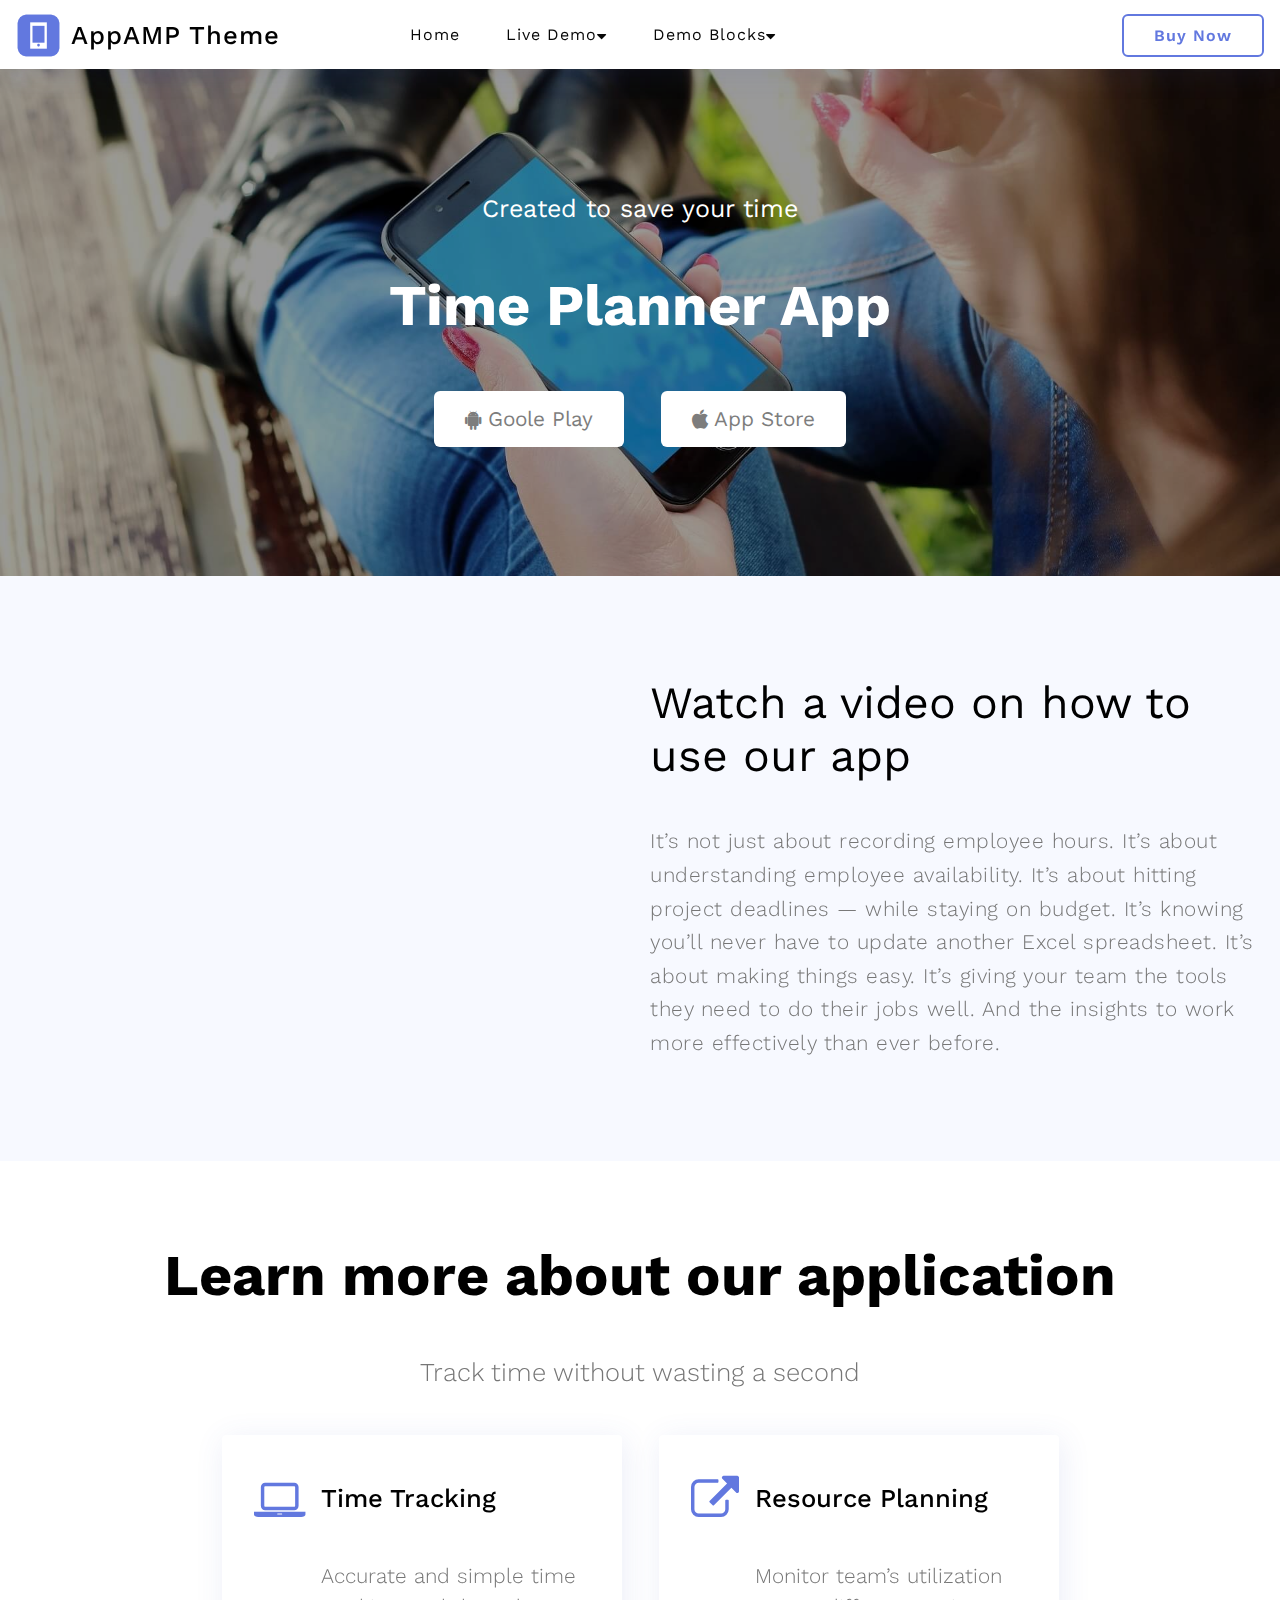
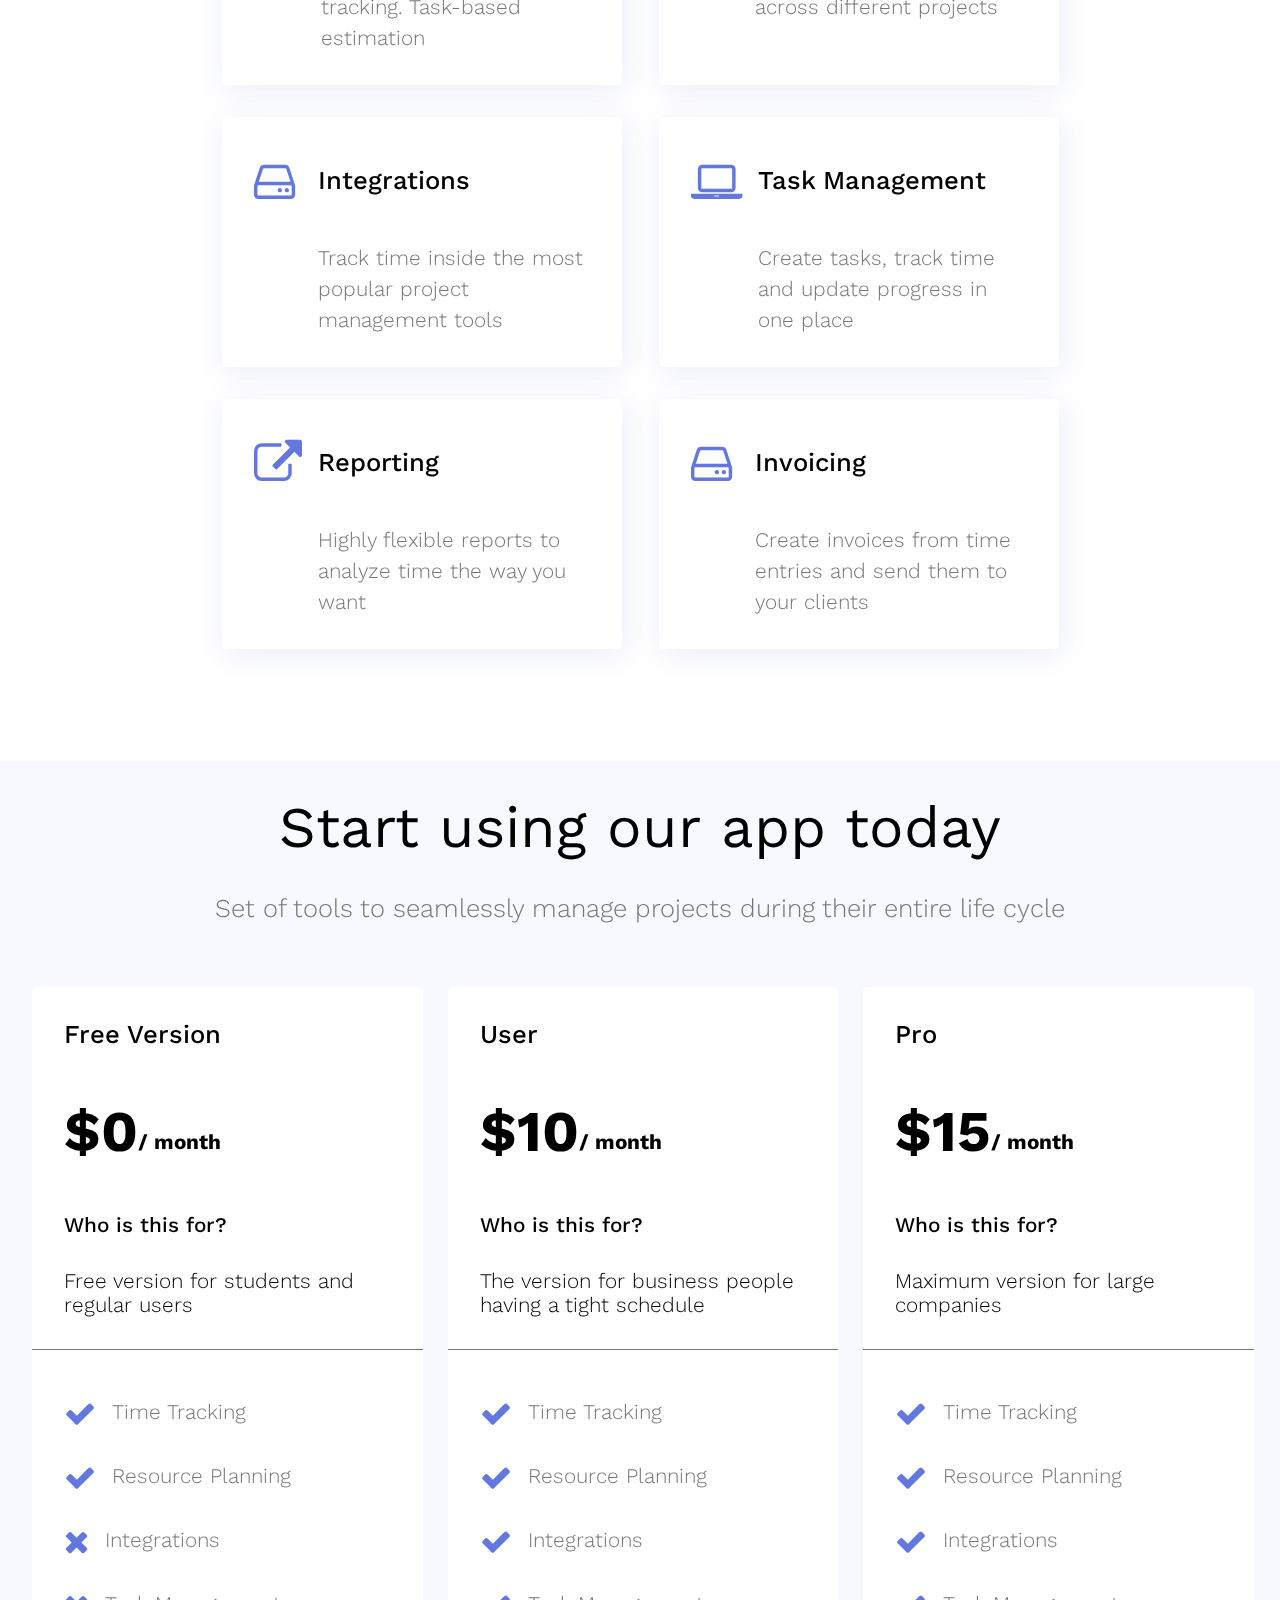
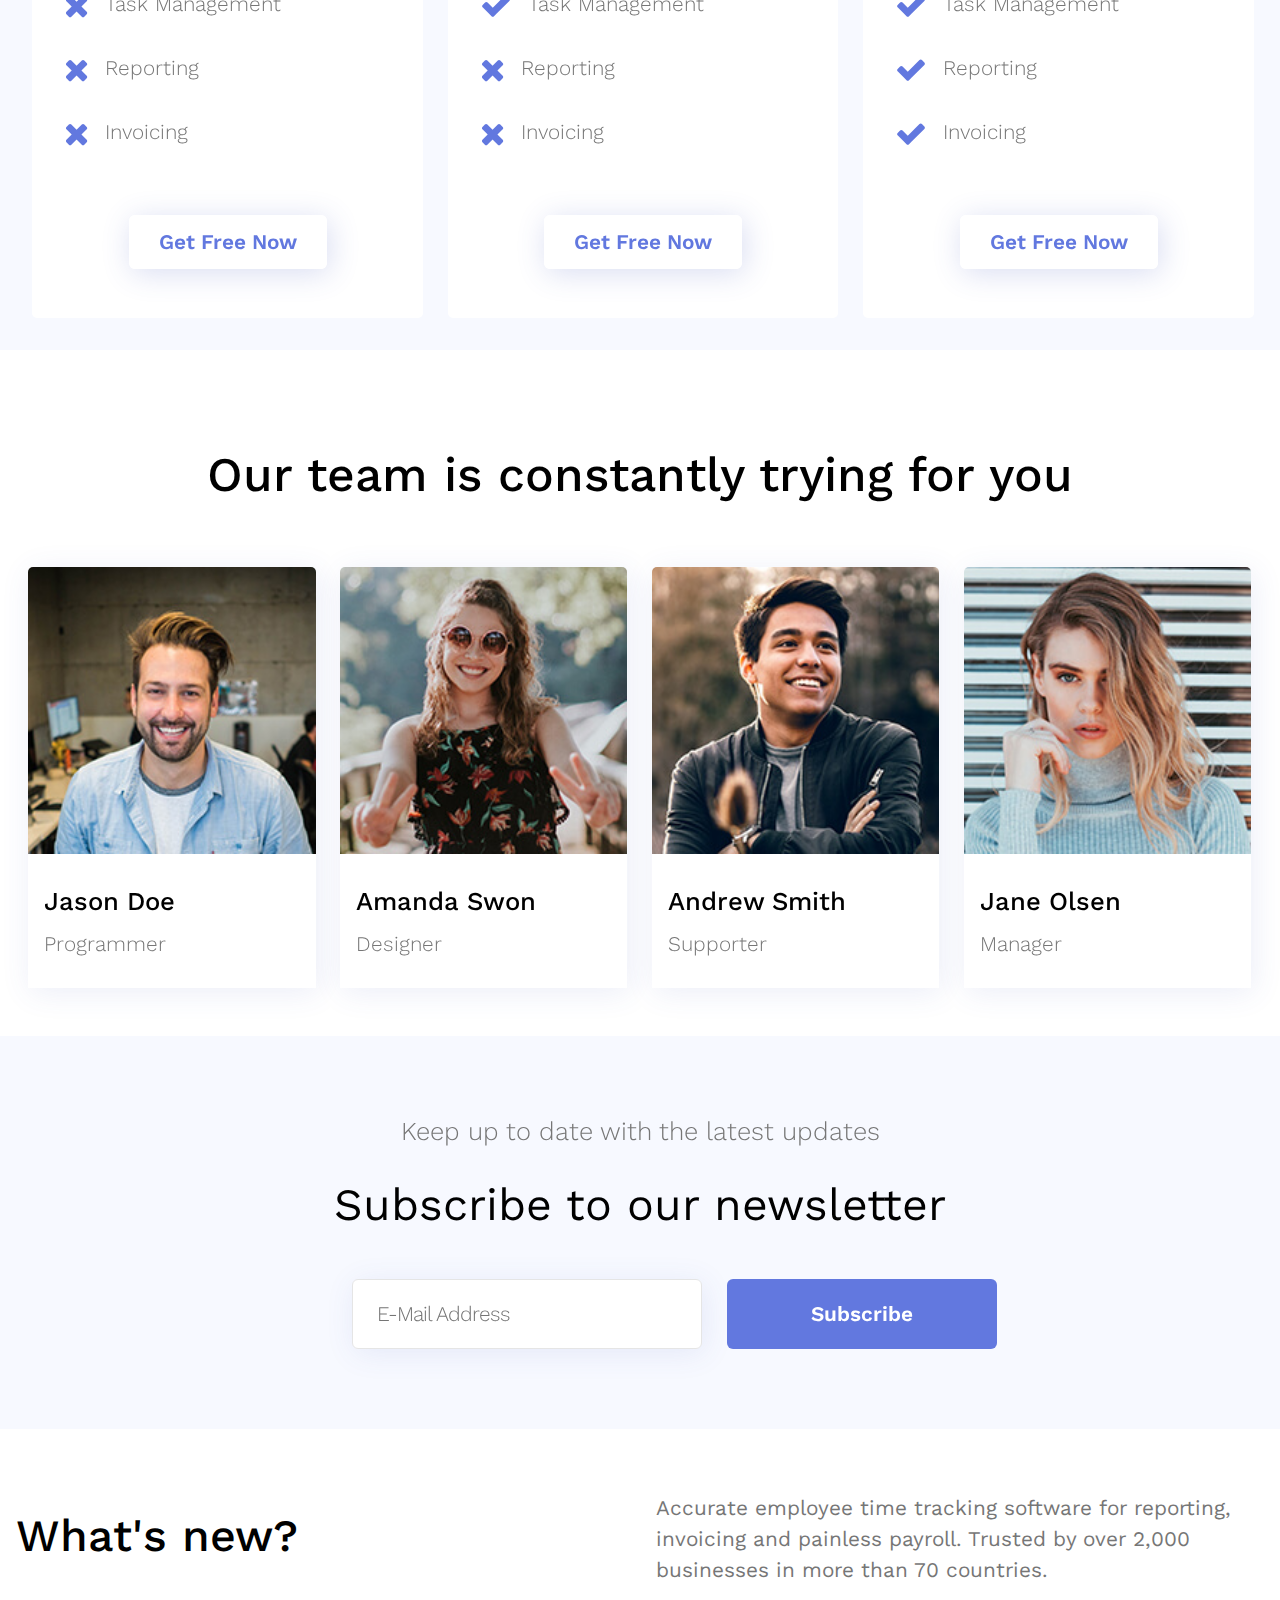
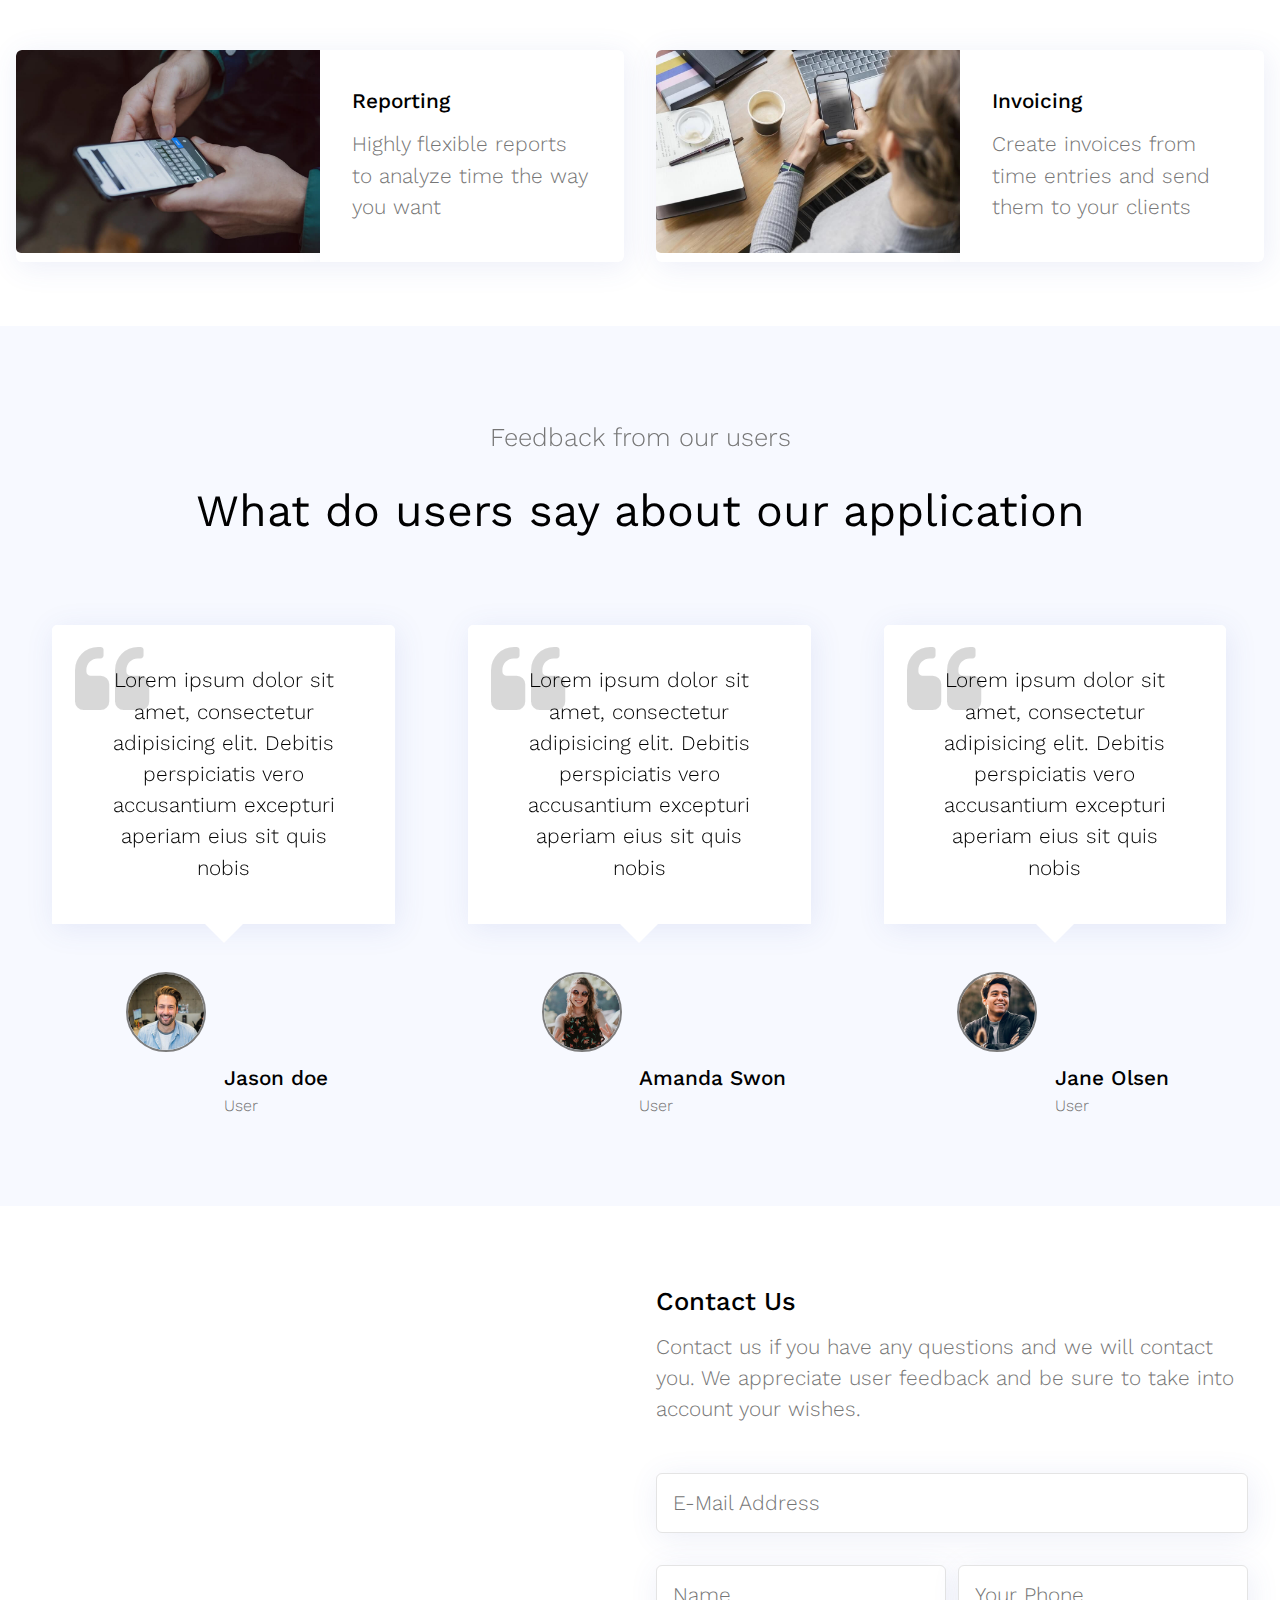
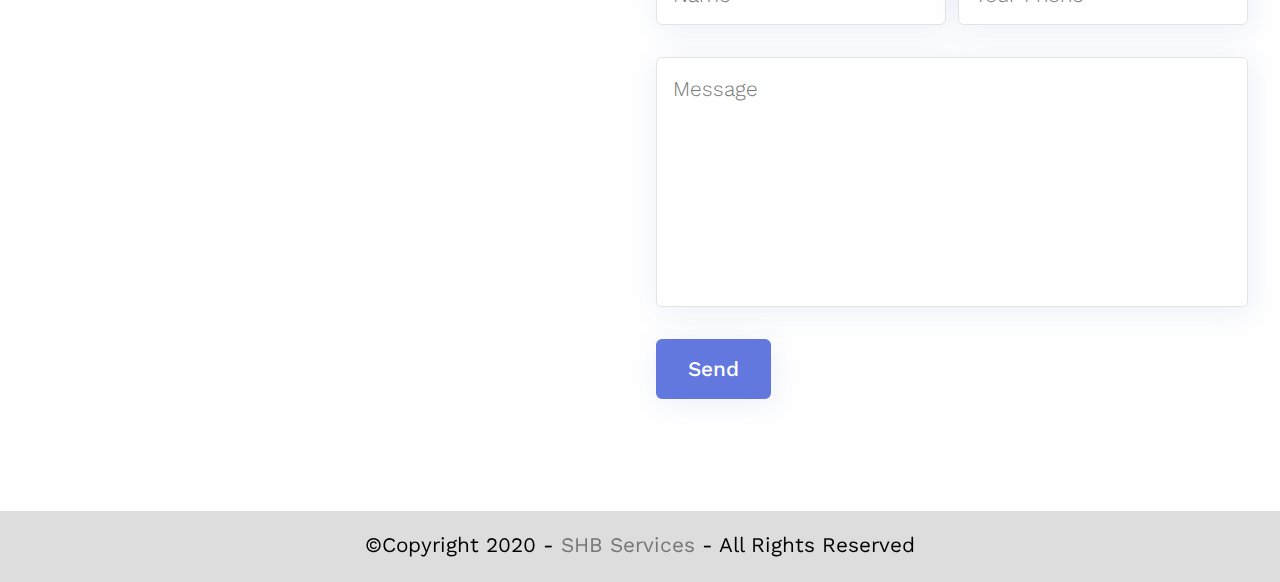
<file: index.html>
<!DOCTYPE html>
<html lang="en">
<head>
    <meta charset="UTF-8">
    
    <link rel="shortcut icon" href="assets/img/logo.png" type="image/x-icon">
    
    <title>Day 28</title>
    
    
<!--  google font  -->
   
   <link href="https://fonts.googleapis.com/css2?family=Work+Sans:ital,wght@0,100;0,200;0,300;0,400;0,500;0,600;0,700;0,800;0,900;1,100;1,200;1,300;1,400;1,500;1,600;1,700;1,800&display=swap" rel="stylesheet">
    
<!--  Font Awesome  -->
    <link rel="stylesheet" href="https://cdnjs.cloudflare.com/ajax/libs/font-awesome/4.7.0/css/font-awesome.min.css">
    
<!--    <link rel="stylesheet" href="../assets/Font-Awesome_and_Bootstrap/all.css">-->
    
<!--  main css  -->
    <link rel="stylesheet" href="style.css">
    
</head>
<body>
    
    <div class="header">
        <div class="container">
            <div class="content clear">
                
                <div class="logo left">
                   <img src="assets/img/logo.png" alt="logo"><span>AppAMP Theme</span>
                </div>
                
                <div class="menu left">
                    <ul>
                        <li><a href="#">home</a></li>
                        <li class="dropdown"><a href="#">live demo<i class="fa fa-caret-down"></i></a>
                        <div class="dropdown-items">
                            <ul>
                                <li><a href="#">time planner app</a></li>
                                <li><a href="#">health tracker app</a></li>
                            </ul>
                        </div>
                        </li>
                        <li class="dropdown"><a href="#">demo blocks<i class="fa fa-caret-down"></i></a>
                            <div class="dropdown-items">
                                <ul>
                                <li><a href="#">headers</a></li>
                                <li><a href="#">features</a></li>
                                <li><a href="#">pricing table & article</a></li>
                                <li><a href="#">team & testimonials</a></li>
                                <li><a href="#">galery & video</a></li>
                                <li><a href="#">forms & maps & footers</a></li>
                            </ul>
                            </div>
                        </li>
                    </ul>
                </div>
                
                <div class="header-button right">
                    <a href="#">buy now</a>
                </div>
                
            </div>
        </div>
    </div>
    
    <div class="banner">
        <div class="container">
            <div class="content text-center">
                <h3>Created to save your time</h3>
                <h1>Time Planner App</h1>
                <div class="app-button">
                    <a href="#"><i class="fa fa-android"></i> goole play</a>
                    <a href="#"><i class="fa fa-apple"></i> app store</a>
                </div>
            </div>
        </div>
    </div>
    
    <div class="testimonial">
        <div class="container">
            <div class="content clear">
                <div class="left-side left">
                    <div class="youtube-video">
                        <iframe allowfullscreen="" src="https://www.youtube.com/embed/7MnP25BL-wI?enablejsapi=1&amp;amp=1&amp;playsinline=1" class="i-amphtml-fill-content" allow="autoplay;" frameborder="0"></iframe>
                    </div>
                </div>
                <div class="right-side right">
                    <h2>Watch a video on how to use our app</h2>
                    <p>It’s not just about recording employee hours. It’s about understanding employee availability. It’s about hitting project deadlines — while staying on budget. It’s knowing you’ll never have to update another Excel spreadsheet. It’s about making things easy. It’s giving your team the tools they need to do their jobs well. And the insights to work more effectively than ever before.</p>
                </div>
            </div>
        </div>
    </div>
    
    <div class="features">
        <div class="container">
            <div class="content text-center">
               
                <div class="features-header">
                    <h1>Learn more about our application</h1>
                    <h4>Track time without wasting a second</h4>
                </div>
                
                <div class="features-card">
                    <div class="features-img">
                        <i class="fa fa-laptop"></i>
                    </div>
                    <div class="fcard-text">
                        <h2>Time Tracking</h2>
                        <p>Accurate and simple time tracking. Task-based estimation</p>
                    </div>
                    
                </div>
                <div class="features-card">
                    <div class="features-img">
                        <i class="fa fa-external-link"></i>
                    </div>
                    <div class="fcard-text">
                        <h2>Resource Planning</h2>
                        <p>Monitor team’s utilization across different projects</p>
                    </div>
                </div>
                
                <div class="features-card">
                    <div class="features-img">
                        <i class="fa fa-hdd-o"></i>
                    </div>
                    <div class="fcard-text">
                        <h2>Integrations</h2>
                        <p>Track time inside the most popular project management tools</p>
                    </div>
                </div>
                
                <div class="features-card">
                    <div class="features-img">
                        <i class="fa fa-laptop"></i>
                    </div>
                    <div class="fcard-text">
                        <h2>Task Management</h2>
                        <p>Create tasks, track time and update progress in one place</p>
                    </div>
                </div>
                
                <div class="features-card">
                    <div class="features-img">
                        <i class="fa fa-external-link"></i>
                    </div>
                    <div class="fcard-text">
                        <h2>Reporting</h2>
                        <p>Highly flexible reports to analyze time the way you want</p>
                    </div>
                </div>
                
                <div class="features-card">
                    <div class="features-img">
                        <i class="fa fa-hdd-o"></i>
                    </div>
                    <div class="fcard-text">
                        <h2>Invoicing</h2>
                        <p>Create invoices from time entries and send them to your clients</p>
                    </div>
                </div>
                
            </div>
        </div>
    </div>
    
    <div class="pricing-table">
        <div class="container">
            <div class="content clear text-center">
                <h1>Start using our app today</h1>
                <p>Set of tools to seamlessly manage projects during their entire life cycle</p>
                
                <div class="pricing-card text-left">
                    <div class="product-price">
                        <h2>Free Version</h2>
                        <div class="price">
                            <span>$0</span><span>/ month</span>
                        </div>
                        <h4>Who is this for?</h4>
                        <p>Free version for students and regular users</p>
                    </div>
                    <div class="product-details">
                        <span><i class="fa fa-check"></i>Time Tracking</span>
                        <span><i class="fa fa-check"></i>Resource Planning</span>
                        <span><i class="fa fa-remove"></i>Integrations</span>
                        <span><i class="fa fa-remove"></i>Task Management</span>
                        <span><i class="fa fa-remove"></i>Reporting</span>
                        <span><i class="fa fa-remove"></i>Invoicing</span>
                        
                        
                    </div>
                    
                    <div class="product-button">
                        <a href="#">Get Free Now</a>
                    </div>
                    
                </div>
                
                <div class="pricing-card text-left">
                    <div class="product-price">
                        <h2>User</h2>
                        <div class="price">
                            <span>$10</span><span>/ month </span>
                        </div>
                        <h4>Who is this for?</h4>
                        <p>The version for business people having a tight schedule</p>
                    </div>
                    <div class="product-details">
                        <span><i class="fa fa-check"></i>Time Tracking</span>
                        <span><i class="fa fa-check"></i>Resource Planning</span>
                        <span><i class="fa fa-check"></i>Integrations</span>
                        <span><i class="fa fa-check"></i>Task Management</span>
                        <span><i class="fa fa-remove"></i>Reporting</span>
                        <span><i class="fa fa-remove"></i>Invoicing</span>
                        
                        
                    </div>
                    
                    <div class="product-button"><a href="#">Get Free Now</a></div>
                    
                </div>
                
                <div class="pricing-card text-left">
                    <div class="product-price">
                        <h2>Pro</h2>
                        <div class="price">
                            <span>$15</span><span>/ month</span>
                        </div>
                        <h4>Who is this for?</h4>
                        <p>Maximum version for large companies</p>
                    </div>
                    <div class="product-details">
                        <span><i class="fa fa-check"></i>Time Tracking</span>
                        <span><i class="fa fa-check"></i>Resource Planning</span>
                        <span><i class="fa fa-check"></i>Integrations</span>
                        <span><i class="fa fa-check"></i>Task Management</span>
                        <span><i class="fa fa-check"></i>Reporting</span>
                        <span><i class="fa fa-check"></i>Invoicing</span>
                        
                        
                    </div>
                    
                    <div class="product-button"><a href="#">Get Free Now</a></div>
                    
                </div>
                
                
            </div>
        </div>
    </div>
    
    <div class="team-member-section">
        <div class="container">
            <content class="clear">
                <tm-heading>
                    <h1>Our team is constantly trying for you</h1>
                </tm-heading>
                <div class="team-member">
                    <div class="tm-img">
                        <img src="assets/img/face1.jpg" alt="Team Member">
                    </div>
                    <div class="tm-bio">
                        <h2>Jason Doe</h2>
                        <span>Programmer</span>
                    </div>
                </div>
                
                <div class="team-member">
                    <div class="tm-img">
                        <img src="assets/img/face2.jpg" alt="Team Member">
                    </div>
                    <div class="tm-bio">
                        <h2>Amanda Swon</h2>
                        <span>Designer</span>
                    </div>
                </div>
                
                <div class="team-member">
                    <div class="tm-img">
                        <img src="assets/img/face3.jpg" alt="Team Member">
                    </div>
                    <div class="tm-bio">
                        <h2>Andrew Smith</h2>
                        <span>Supporter</span>
                    </div>
                </div>
                
                <div class="team-member">
                    <div class="tm-img">
                        <img src="assets/img/face4.jpg" alt="Team Member">
                    </div>
                    <div class="tm-bio">
                        <h2>Jane Olsen</h2>
                        <span>Manager</span>
                    </div>
                </div>
                
                
            </content>
        </div>
    </div>
    
    <div class="newsletter-section">
        <div class="container">
            <div class="content text-center">
                <h3>Keep up to date with the latest updates</h3>
                <h1>Subscribe to our newsletter</h1>
                <form class="clear" action="#">
                    <div class="nl-mail">
                        <input class="newsletter-mail" type="email" placeholder="E-Mail Address">
                    </div>
                    <div class="nl-button">
                        <input class="newsletter-button" type="submit" value="Subscribe">
                    </div>
                </form>
            </div>
        </div>
    </div>
    
    <div class="blog-section">
        <div class="container">
            <div class="content">
                <div class="blog-top clear">
                    <div class="blog-left left">
                        <div class="blog-heading">
                            <h1>What's new?</h1>
                        </div>
                    </div>
                    <div class="blog-right right">
                        <div class="blog-paragraph">
                            <p>Accurate employee time tracking software for reporting, invoicing and painless payroll. Trusted by over 2,000 businesses in more than 70 countries.</p>
                        </div>
                    </div>
                </div>
                <div class="blog-bottom clear">
                    <div class="blog-left left w50">
                        <div class="blog-box clear">
                            <div class="blog-img left w50">
                                <img src="assets/img/02.jpg" alt="Blog Post">
                            </div>
                            <div class="blog-post right w50">
                                <div class="bp-heading">
                                    <h2>Reporting</h2>
                                </div>
                                <div class="bp-paragraph">
                                    <p>Highly flexible reports to analyze time the way you want</p>
                                </div>
                            </div>
                        </div>
                    </div>
                    <div class="blog-right right w50">
                        <div class="blog-box clear">
                            <div class="blog-img left w50">
                                <img src="assets/img/03.jpg" alt="">
                            </div>
                            <div class="blog-post right w50">
                                <div class="bp-heading">
                                    <h2>Invoicing</h2>
                                </div>
                                <div class="bp-paragraph">
                                    <p>Create invoices from time entries and send them to your clients</p>
                                </div>
                            </div>
                        </div>
                    </div>
                </div>
            </div>
        </div>
    </div>
    
    <div class="feedback-section">
        <div class="container">
            <div class="content">
                <div class="fb-top">
                    <div class="feedback-heading text-center">
                        <h3>Feedback from our users</h3>
                        <h1>What do users say about our application</h1>
                    </div>
                </div>
                <div class="fb-bottom clear">
                    <div class="feedback left">
                        <div class="fb-box">
                            <div class="fb-post">
                                <p>Lorem ipsum dolor sit amet, consectetur adipisicing elit. Debitis perspiciatis vero accusantium excepturi aperiam eius sit quis nobis</p>
                            </div>
                        </div>
                        <div class="fb-user clear">
                            <div class="fb-user-img left text-right w50">
                                <img src="assets/img/face1.jpg" alt="User 01">
                            </div>
                            <div class="fb-user-bio right text-left w50">
                                <div class="fb-user-name">
                                    <h2>Jason doe</h2>
                                </div>
                                <div class="fb-user-cetagory">
                                    <h3>User</h3>
                                </div>
                            </div>
                        </div>
                     </div>

                     
                    <div class="feedback left">
                        <div class="fb-box">
                            <div class="fb-post">
                                <p>Lorem ipsum dolor sit amet, consectetur adipisicing elit. Debitis perspiciatis vero accusantium excepturi aperiam eius sit quis nobis</p>
                            </div>
                        </div>
                        <div class="fb-user clear">
                            <div class="fb-user-img left text-right w50">
                                <img src="assets/img/face2.jpg" alt="User 01">
                            </div>
                            <div class="fb-user-bio right text-left w50">
                                <div class="fb-user-name">
                                    <h2>Amanda Swon</h2>
                                </div>
                                <div class="fb-user-cetagory">
                                    <h3>User</h3>
                                </div>
                            </div>
                        </div>
                     </div>

                    <div class="feedback left text-center">
                        <div class="fb-box">
                            <div class="fb-post">
                                <p>Lorem ipsum dolor sit amet, consectetur adipisicing elit. Debitis perspiciatis vero accusantium excepturi aperiam eius sit quis nobis</p>
                            </div>
                        </div>
                        <div class="fb-user clear">
                            <div class="fb-user-img left text-right w50">
                                <img src="assets/img/face3.jpg" alt="User 01">
                            </div>
                            <div class="fb-user-bio right text-left w50">
                                <div class="fb-user-name">
                                    <h2>Jane Olsen</h2>
                                </div>
                                <div class="fb-user-cetagory">
                                    <h3>User</h3>
                                </div>
                            </div>
                        </div>
                     </div>


                </div>
            </div>
        </div>
    </div>

    <div class="contact-section">
        <div class="container">
            <div class="content clear">
                <div class="map left w50">
                    <iframe src="https://www.google.com/maps/embed?pb=!1m18!1m12!1m3!1d58082.411060598206!2d91.32320808511192!3d24.514867559667664!2m3!1f0!2f0!3f0!3m2!1i1024!2i768!4f13.1!3m3!1m2!1s0x3751481dd895f235%3A0x9183a04d7e604504!2z4Kas4Ka-4Kao4Ka_4Kef4Ka-4Kaa4KaC!5e0!3m2!1sbn!2sbd!4v1597000621742!5m2!1sbn!2sbd" width="600" height="450" frameborder="0" style="border:0;" allowfullscreen="" aria-hidden="false" tabindex="0"></iframe>
                </div>
                <div class="contact-area right w50">
                    <div class="contact-post">
                        <h2>Contact Us</h2>
                        <p>Contact us if you have any questions and we will contact you. We appreciate user feedback and be sure to take into account your wishes.</p>
                    </div>
                    <div class="contact-form clear">
                        <form action="#">
                            <input class="cform-mail form-box" type="email" placeholder="E-Mail Address">
                            <input class="cform-name form-box w49 left" type="text" placeholder="Name">
                            <input class="cform-number form-box w49 right" type="phone" placeholder="Your Phone">
                            <textarea class="cr-textarea form-box w100" placeholder="Message"></textarea>
                            <input class="cform-submit-btn form-box left btn" type="submit" value="Send">
                        </form>
                    </div>
                </div>
            </div>
        </div>
    </div>
    
    <div class="footer">
        <div class="container">
            <div class="content text-center">
                <div class="copyright">
                    <p>&copy;Copyright 2020 - <a href="#">SHB Services</a> - All Rights Reserved</p>
                </div>
            </div>
        </div>
    </div>

</body>
</html>
</file>
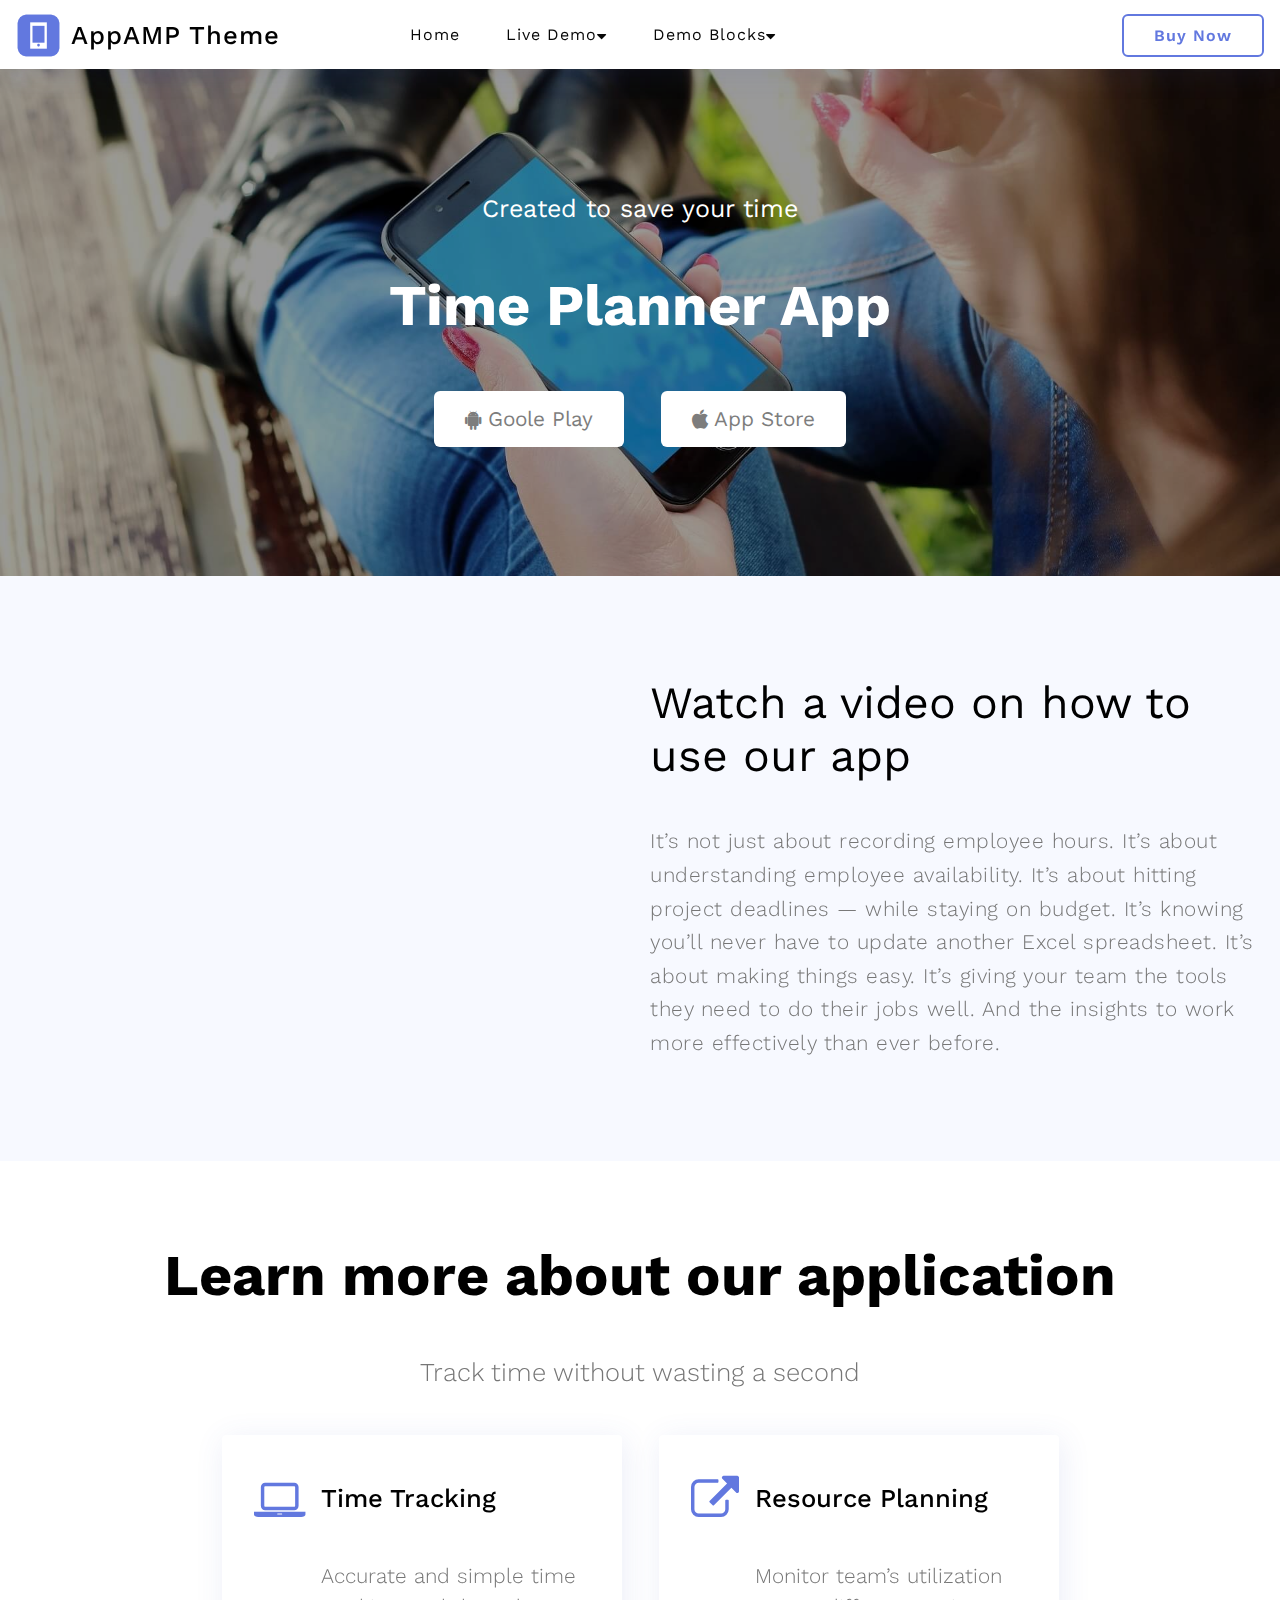
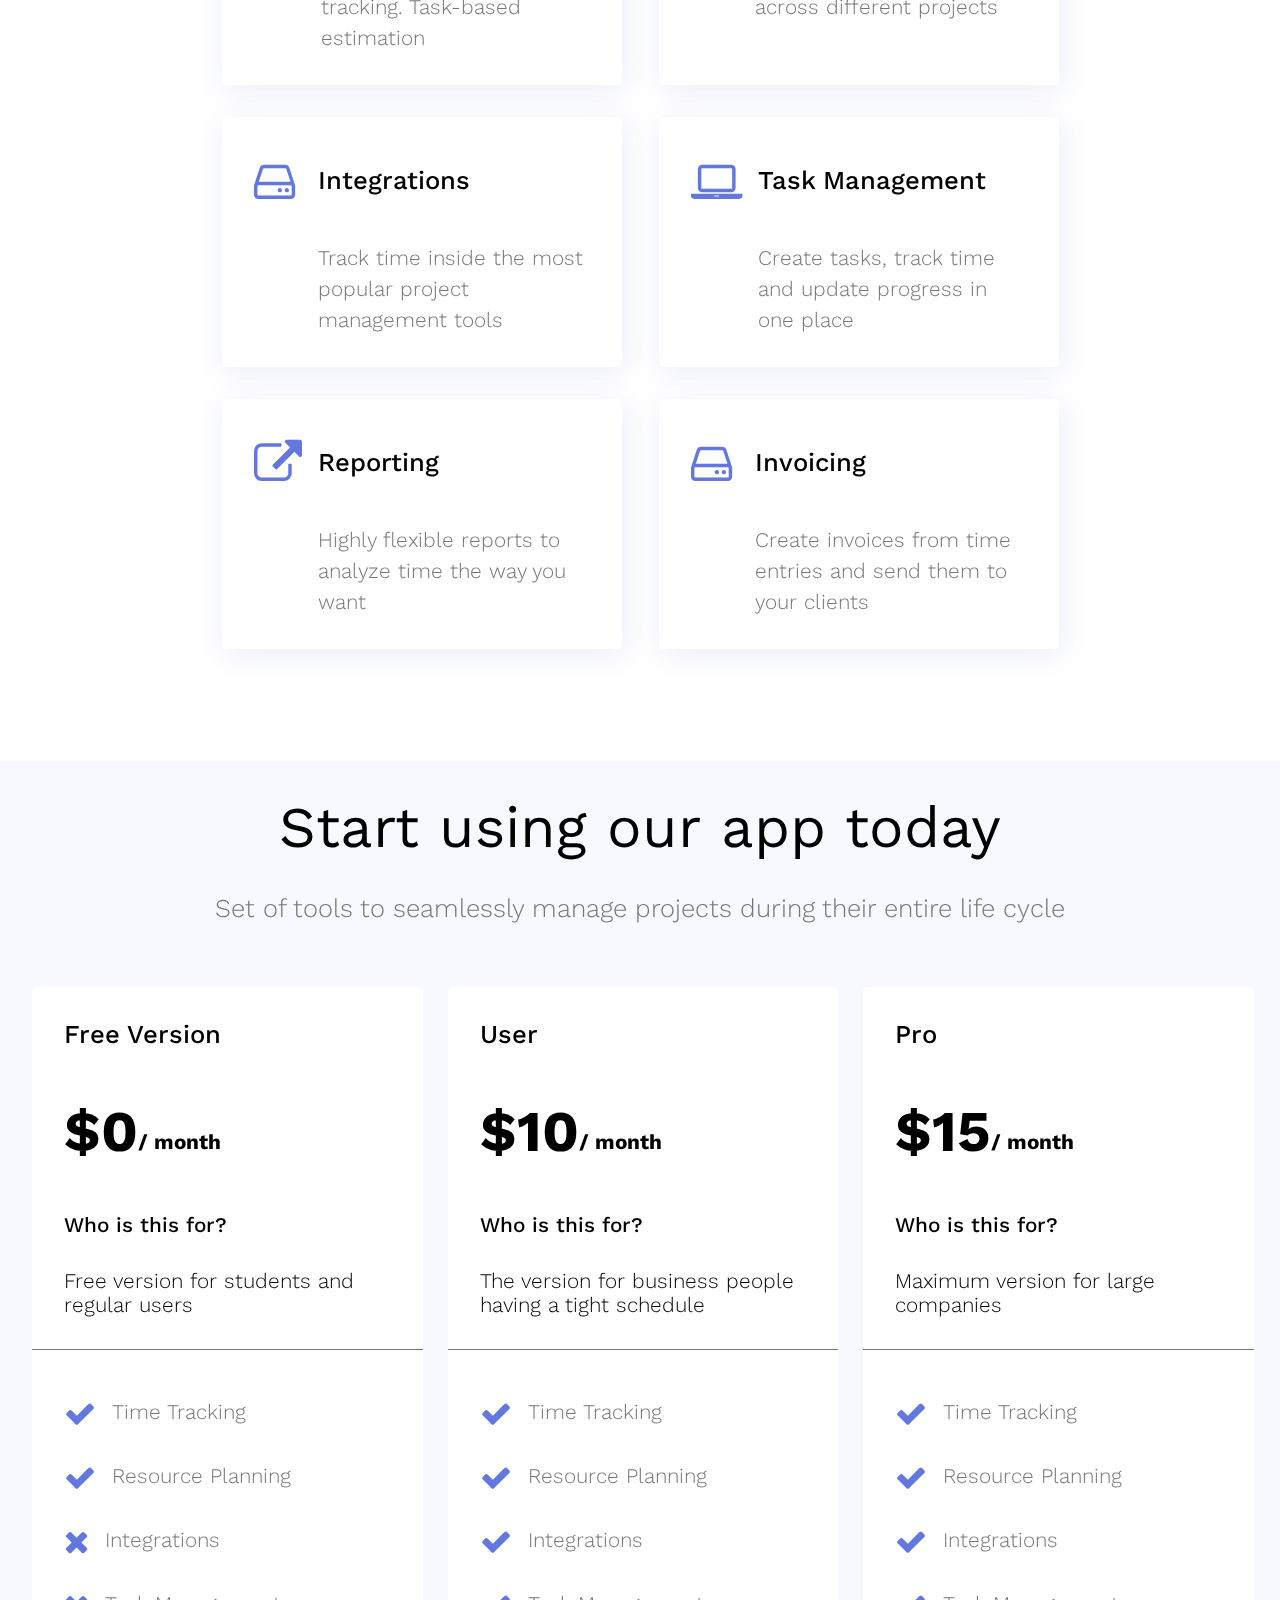
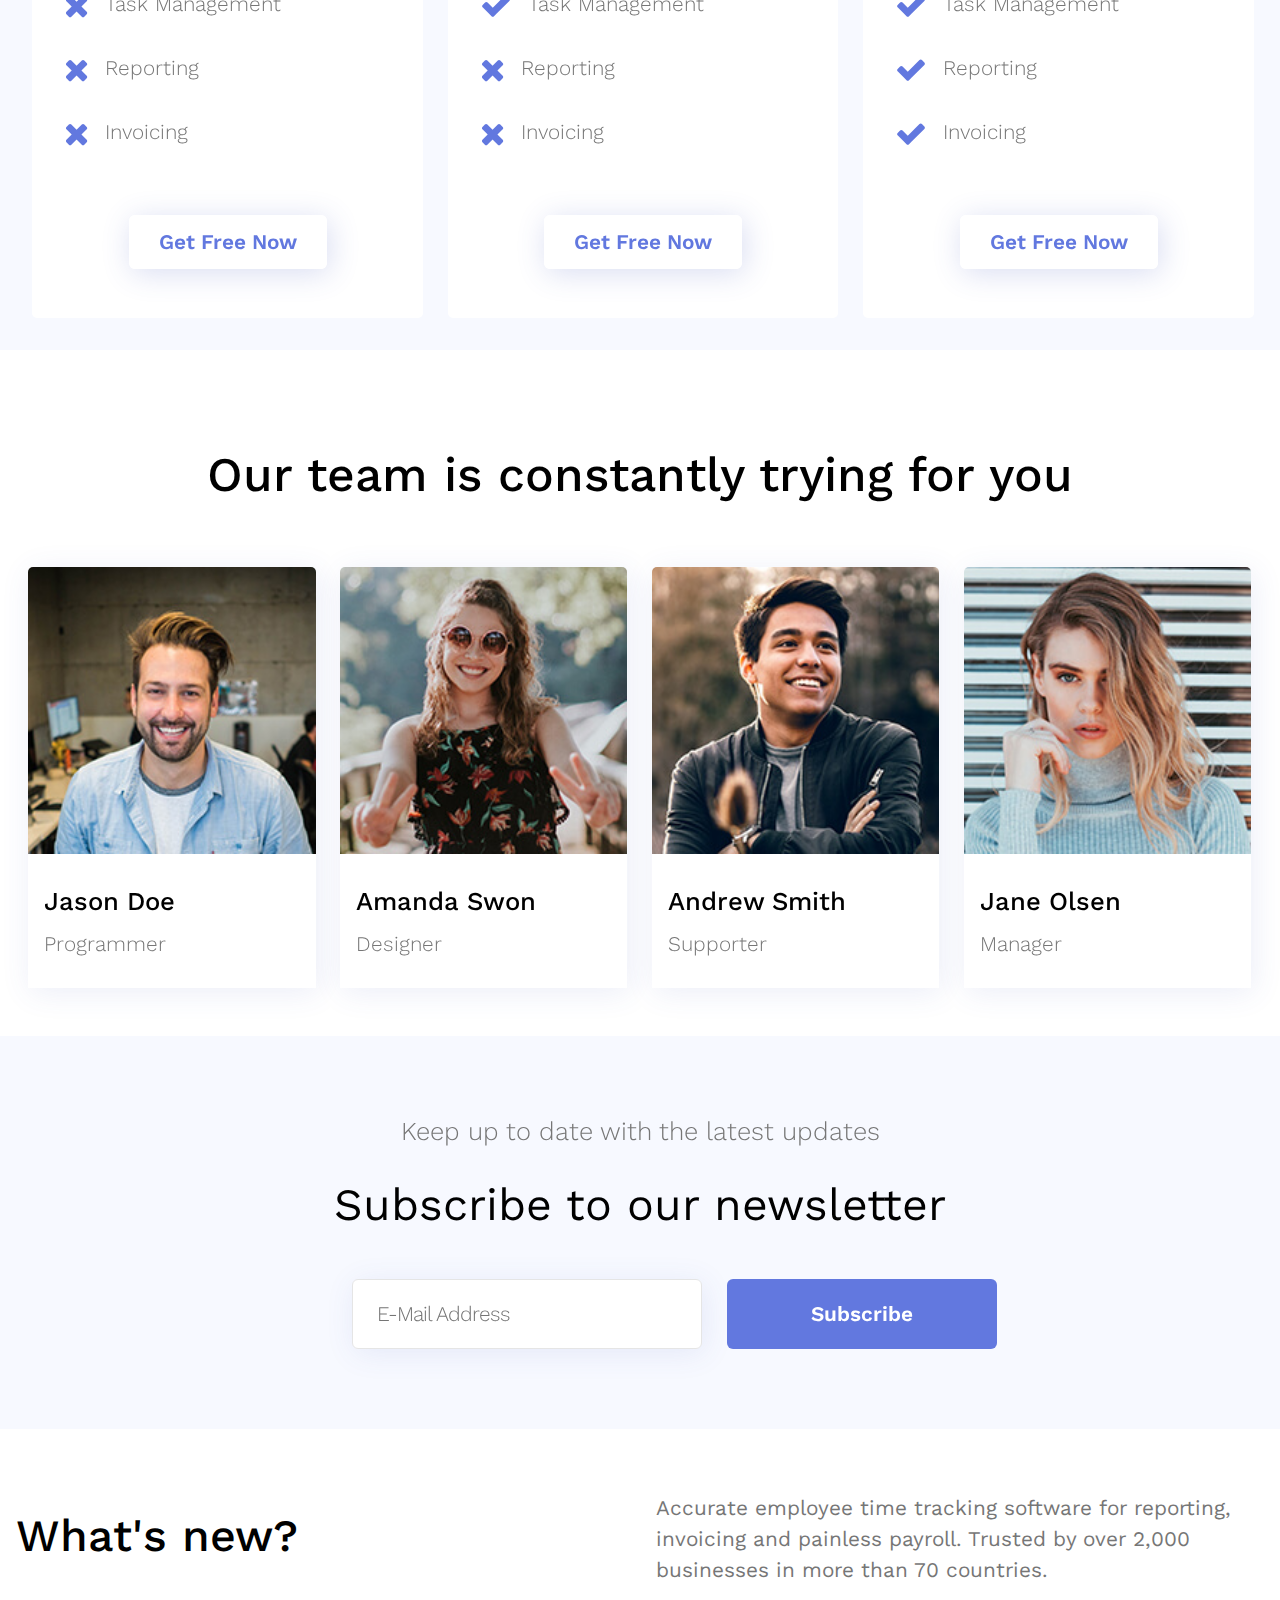
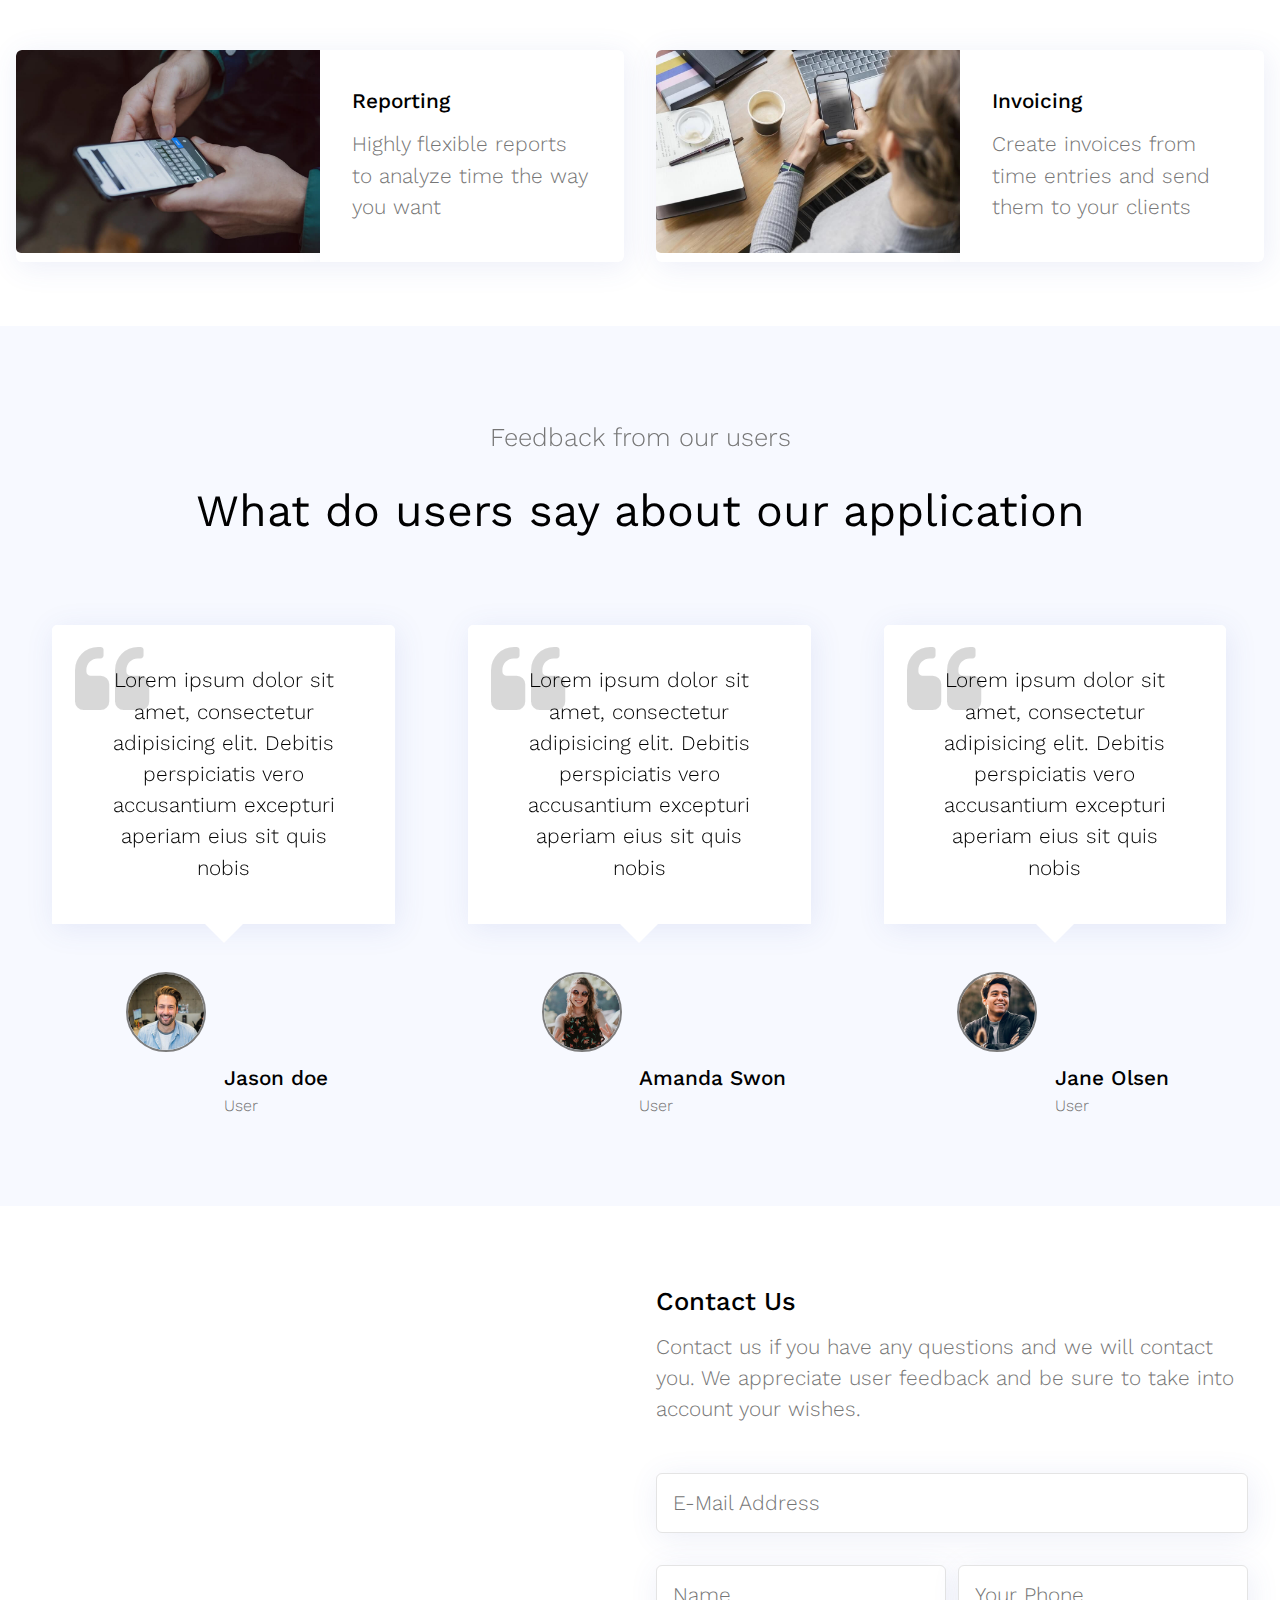
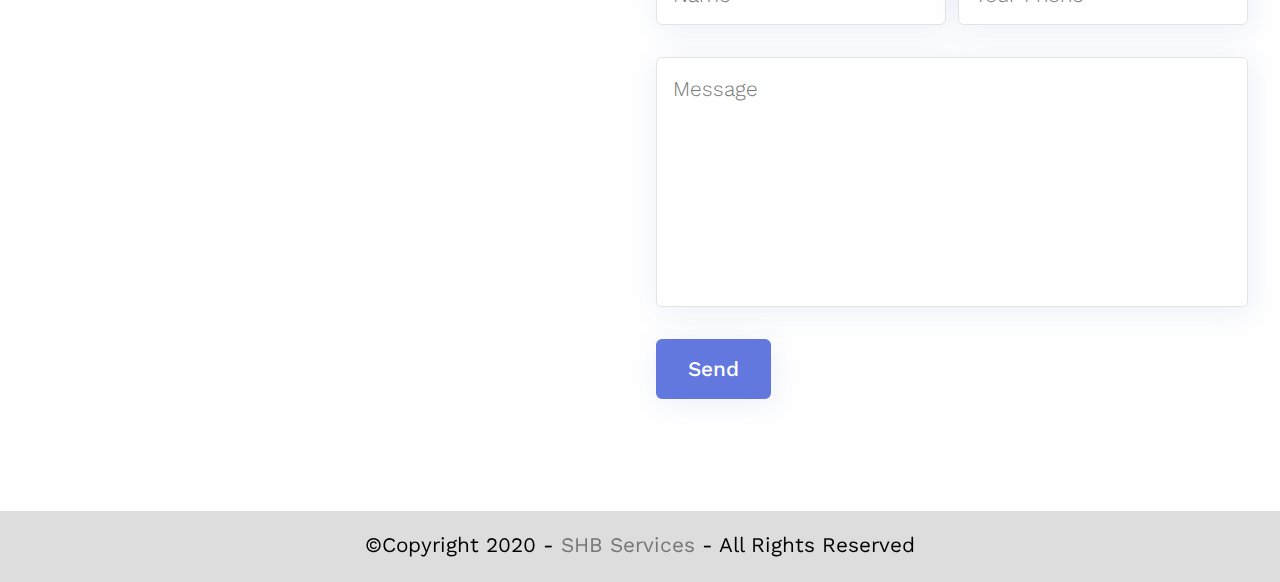
<file: Without Bootstrap/index.html>
<!DOCTYPE html>
<html lang="en">
<head>
    <meta charset="UTF-8">
    
    <link rel="shortcut icon" href="../assets/img/logo.png" type="image/x-icon">
    
    <title>Day 28</title>
    
    
<!--  google font  -->
   
   <link href="https://fonts.googleapis.com/css2?family=Work+Sans:ital,wght@0,100;0,200;0,300;0,400;0,500;0,600;0,700;0,800;0,900;1,100;1,200;1,300;1,400;1,500;1,600;1,700;1,800&display=swap" rel="stylesheet">
    
<!--  Font Awesome  -->
    <link rel="stylesheet" href="https://cdnjs.cloudflare.com/ajax/libs/font-awesome/4.7.0/css/font-awesome.min.css">
    
<!--    <link rel="stylesheet" href="../assets/Font-Awesome_and_Bootstrap/all.css">-->
    
<!--  main css  -->
    <link rel="stylesheet" href="style.css">
    
</head>
<body>
    
    <div class="header">
        <div class="container">
            <div class="content clear">
                
                <div class="logo left">
                   <img src="../assets/img/logo.png" alt="logo"><span>AppAMP Theme</span>
                </div>
                
                <div class="menu left">
                    <ul>
                        <li><a href="#">home</a></li>
                        <li class="dropdown"><a href="#">live demo<i class="fa fa-caret-down"></i></a>
                        <div class="dropdown-items">
                            <ul>
                                <li><a href="#">time planner app</a></li>
                                <li><a href="#">health tracker app</a></li>
                            </ul>
                        </div>
                        </li>
                        <li class="dropdown"><a href="#">demo blocks<i class="fa fa-caret-down"></i></a>
                            <div class="dropdown-items">
                                <ul>
                                <li><a href="#">headers</a></li>
                                <li><a href="#">features</a></li>
                                <li><a href="#">pricing table & article</a></li>
                                <li><a href="#">team & testimonials</a></li>
                                <li><a href="#">galery & video</a></li>
                                <li><a href="#">forms & maps & footers</a></li>
                            </ul>
                            </div>
                        </li>
                    </ul>
                </div>
                
                <div class="header-button right">
                    <a href="#">buy now</a>
                </div>
                
            </div>
        </div>
    </div>
    
    <div class="banner">
        <div class="container">
            <div class="content text-center">
                <h3>Created to save your time</h3>
                <h1>Time Planner App</h1>
                <div class="app-button">
                    <a href="#"><i class="fa fa-android"></i> goole play</a>
                    <a href="#"><i class="fa fa-apple"></i> app store</a>
                </div>
            </div>
        </div>
    </div>
    
    <div class="testimonial">
        <div class="container">
            <div class="content clear">
                <div class="left-side left">
                    <div class="youtube-video">
                        <iframe allowfullscreen="" src="https://www.youtube.com/embed/7MnP25BL-wI?enablejsapi=1&amp;amp=1&amp;playsinline=1" class="i-amphtml-fill-content" allow="autoplay;" frameborder="0"></iframe>
                    </div>
                </div>
                <div class="right-side right">
                    <h2>Watch a video on how to use our app</h2>
                    <p>It’s not just about recording employee hours. It’s about understanding employee availability. It’s about hitting project deadlines — while staying on budget. It’s knowing you’ll never have to update another Excel spreadsheet. It’s about making things easy. It’s giving your team the tools they need to do their jobs well. And the insights to work more effectively than ever before.</p>
                </div>
            </div>
        </div>
    </div>
    
    <div class="features">
        <div class="container">
            <div class="content text-center">
               
                <div class="features-header">
                    <h1>Learn more about our application</h1>
                    <h4>Track time without wasting a second</h4>
                </div>
                
                <div class="features-card">
                    <div class="features-img">
                        <i class="fa fa-laptop"></i>
                    </div>
                    <div class="fcard-text">
                        <h2>Time Tracking</h2>
                        <p>Accurate and simple time tracking. Task-based estimation</p>
                    </div>
                    
                </div>
                <div class="features-card">
                    <div class="features-img">
                        <i class="fa fa-external-link"></i>
                    </div>
                    <div class="fcard-text">
                        <h2>Resource Planning</h2>
                        <p>Monitor team’s utilization across different projects</p>
                    </div>
                </div>
                
                <div class="features-card">
                    <div class="features-img">
                        <i class="fa fa-hdd-o"></i>
                    </div>
                    <div class="fcard-text">
                        <h2>Integrations</h2>
                        <p>Track time inside the most popular project management tools</p>
                    </div>
                </div>
                
                <div class="features-card">
                    <div class="features-img">
                        <i class="fa fa-laptop"></i>
                    </div>
                    <div class="fcard-text">
                        <h2>Task Management</h2>
                        <p>Create tasks, track time and update progress in one place</p>
                    </div>
                </div>
                
                <div class="features-card">
                    <div class="features-img">
                        <i class="fa fa-external-link"></i>
                    </div>
                    <div class="fcard-text">
                        <h2>Reporting</h2>
                        <p>Highly flexible reports to analyze time the way you want</p>
                    </div>
                </div>
                
                <div class="features-card">
                    <div class="features-img">
                        <i class="fa fa-hdd-o"></i>
                    </div>
                    <div class="fcard-text">
                        <h2>Invoicing</h2>
                        <p>Create invoices from time entries and send them to your clients</p>
                    </div>
                </div>
                
            </div>
        </div>
    </div>
    
    <div class="pricing-table">
        <div class="container">
            <div class="content clear text-center">
                <h1>Start using our app today</h1>
                <p>Set of tools to seamlessly manage projects during their entire life cycle</p>
                
                <div class="pricing-card text-left">
                    <div class="product-price">
                        <h2>Free Version</h2>
                        <div class="price">
                            <span>$0</span><span>/ month</span>
                        </div>
                        <h4>Who is this for?</h4>
                        <p>Free version for students and regular users</p>
                    </div>
                    <div class="product-details">
                        <span><i class="fa fa-check"></i>Time Tracking</span>
                        <span><i class="fa fa-check"></i>Resource Planning</span>
                        <span><i class="fa fa-remove"></i>Integrations</span>
                        <span><i class="fa fa-remove"></i>Task Management</span>
                        <span><i class="fa fa-remove"></i>Reporting</span>
                        <span><i class="fa fa-remove"></i>Invoicing</span>
                        
                        
                    </div>
                    
                    <div class="product-button">
                        <a href="#">Get Free Now</a>
                    </div>
                    
                </div>
                
                <div class="pricing-card text-left">
                    <div class="product-price">
                        <h2>User</h2>
                        <div class="price">
                            <span>$10</span><span>/ month </span>
                        </div>
                        <h4>Who is this for?</h4>
                        <p>The version for business people having a tight schedule</p>
                    </div>
                    <div class="product-details">
                        <span><i class="fa fa-check"></i>Time Tracking</span>
                        <span><i class="fa fa-check"></i>Resource Planning</span>
                        <span><i class="fa fa-check"></i>Integrations</span>
                        <span><i class="fa fa-check"></i>Task Management</span>
                        <span><i class="fa fa-remove"></i>Reporting</span>
                        <span><i class="fa fa-remove"></i>Invoicing</span>
                        
                        
                    </div>
                    
                    <div class="product-button"><a href="#">Get Free Now</a></div>
                    
                </div>
                
                <div class="pricing-card text-left">
                    <div class="product-price">
                        <h2>Pro</h2>
                        <div class="price">
                            <span>$15</span><span>/ month</span>
                        </div>
                        <h4>Who is this for?</h4>
                        <p>Maximum version for large companies</p>
                    </div>
                    <div class="product-details">
                        <span><i class="fa fa-check"></i>Time Tracking</span>
                        <span><i class="fa fa-check"></i>Resource Planning</span>
                        <span><i class="fa fa-check"></i>Integrations</span>
                        <span><i class="fa fa-check"></i>Task Management</span>
                        <span><i class="fa fa-check"></i>Reporting</span>
                        <span><i class="fa fa-check"></i>Invoicing</span>
                        
                        
                    </div>
                    
                    <div class="product-button"><a href="#">Get Free Now</a></div>
                    
                </div>
                
                
            </div>
        </div>
    </div>
    
    <div class="team-member-section">
        <div class="container">
            <content class="clear">
                <tm-heading>
                    <h1>Our team is constantly trying for you</h1>
                </tm-heading>
                <div class="team-member">
                    <div class="tm-img">
                        <img src="../assets/img/face1.jpg" alt="Team Member">
                    </div>
                    <div class="tm-bio">
                        <h2>Jason Doe</h2>
                        <span>Programmer</span>
                    </div>
                </div>
                
                <div class="team-member">
                    <div class="tm-img">
                        <img src="../assets/img/face2.jpg" alt="Team Member">
                    </div>
                    <div class="tm-bio">
                        <h2>Amanda Swon</h2>
                        <span>Designer</span>
                    </div>
                </div>
                
                <div class="team-member">
                    <div class="tm-img">
                        <img src="../assets/img/face3.jpg" alt="Team Member">
                    </div>
                    <div class="tm-bio">
                        <h2>Andrew Smith</h2>
                        <span>Supporter</span>
                    </div>
                </div>
                
                <div class="team-member">
                    <div class="tm-img">
                        <img src="../assets/img/face4.jpg" alt="Team Member">
                    </div>
                    <div class="tm-bio">
                        <h2>Jane Olsen</h2>
                        <span>Manager</span>
                    </div>
                </div>
                
                
            </content>
        </div>
    </div>
    
    <div class="newsletter-section">
        <div class="container">
            <div class="content text-center">
                <h3>Keep up to date with the latest updates</h3>
                <h1>Subscribe to our newsletter</h1>
                <form class="clear" action="#">
                    <div class="nl-mail">
                        <input class="newsletter-mail" type="email" placeholder="E-Mail Address">
                    </div>
                    <div class="nl-button">
                        <input class="newsletter-button" type="submit" value="Subscribe">
                    </div>
                </form>
            </div>
        </div>
    </div>
    
    <div class="blog-section">
        <div class="container">
            <div class="content">
                <div class="blog-top clear">
                    <div class="blog-left left">
                        <div class="blog-heading">
                            <h1>What's new?</h1>
                        </div>
                    </div>
                    <div class="blog-right right">
                        <div class="blog-paragraph">
                            <p>Accurate employee time tracking software for reporting, invoicing and painless payroll. Trusted by over 2,000 businesses in more than 70 countries.</p>
                        </div>
                    </div>
                </div>
                <div class="blog-bottom clear">
                    <div class="blog-left left w50">
                        <div class="blog-box clear">
                            <div class="blog-img left w50">
                                <img src="../assets/img/02.jpg" alt="Blog Post">
                            </div>
                            <div class="blog-post right w50">
                                <div class="bp-heading">
                                    <h2>Reporting</h2>
                                </div>
                                <div class="bp-paragraph">
                                    <p>Highly flexible reports to analyze time the way you want</p>
                                </div>
                            </div>
                        </div>
                    </div>
                    <div class="blog-right right w50">
                        <div class="blog-box clear">
                            <div class="blog-img left w50">
                                <img src="../assets/img/03.jpg" alt="">
                            </div>
                            <div class="blog-post right w50">
                                <div class="bp-heading">
                                    <h2>Invoicing</h2>
                                </div>
                                <div class="bp-paragraph">
                                    <p>Create invoices from time entries and send them to your clients</p>
                                </div>
                            </div>
                        </div>
                    </div>
                </div>
            </div>
        </div>
    </div>
    
    <div class="feedback-section">
        <div class="container">
            <div class="content">
                <div class="fb-top">
                    <div class="feedback-heading text-center">
                        <h3>Feedback from our users</h3>
                        <h1>What do users say about our application</h1>
                    </div>
                </div>
                <div class="fb-bottom clear">
                    <div class="feedback left">
                        <div class="fb-box">
                            <div class="fb-post">
                                <p>Lorem ipsum dolor sit amet, consectetur adipisicing elit. Debitis perspiciatis vero accusantium excepturi aperiam eius sit quis nobis</p>
                            </div>
                        </div>
                        <div class="fb-user clear">
                            <div class="fb-user-img left text-right w50">
                                <img src="../assets/img/face1.jpg" alt="User 01">
                            </div>
                            <div class="fb-user-bio right text-left w50">
                                <div class="fb-user-name">
                                    <h2>Jason doe</h2>
                                </div>
                                <div class="fb-user-cetagory">
                                    <h3>User</h3>
                                </div>
                            </div>
                        </div>
                     </div>

                     
                    <div class="feedback left">
                        <div class="fb-box">
                            <div class="fb-post">
                                <p>Lorem ipsum dolor sit amet, consectetur adipisicing elit. Debitis perspiciatis vero accusantium excepturi aperiam eius sit quis nobis</p>
                            </div>
                        </div>
                        <div class="fb-user clear">
                            <div class="fb-user-img left text-right w50">
                                <img src="../assets/img/face2.jpg" alt="User 01">
                            </div>
                            <div class="fb-user-bio right text-left w50">
                                <div class="fb-user-name">
                                    <h2>Amanda Swon</h2>
                                </div>
                                <div class="fb-user-cetagory">
                                    <h3>User</h3>
                                </div>
                            </div>
                        </div>
                     </div>

                    <div class="feedback left text-center">
                        <div class="fb-box">
                            <div class="fb-post">
                                <p>Lorem ipsum dolor sit amet, consectetur adipisicing elit. Debitis perspiciatis vero accusantium excepturi aperiam eius sit quis nobis</p>
                            </div>
                        </div>
                        <div class="fb-user clear">
                            <div class="fb-user-img left text-right w50">
                                <img src="../assets/img/face3.jpg" alt="User 01">
                            </div>
                            <div class="fb-user-bio right text-left w50">
                                <div class="fb-user-name">
                                    <h2>Jane Olsen</h2>
                                </div>
                                <div class="fb-user-cetagory">
                                    <h3>User</h3>
                                </div>
                            </div>
                        </div>
                     </div>


                </div>
            </div>
        </div>
    </div>

    <div class="contact-section">
        <div class="container">
            <div class="content clear">
                <div class="map left w50">
                    <iframe src="https://www.google.com/maps/embed?pb=!1m18!1m12!1m3!1d58082.411060598206!2d91.32320808511192!3d24.514867559667664!2m3!1f0!2f0!3f0!3m2!1i1024!2i768!4f13.1!3m3!1m2!1s0x3751481dd895f235%3A0x9183a04d7e604504!2z4Kas4Ka-4Kao4Ka_4Kef4Ka-4Kaa4KaC!5e0!3m2!1sbn!2sbd!4v1597000621742!5m2!1sbn!2sbd" width="600" height="450" frameborder="0" style="border:0;" allowfullscreen="" aria-hidden="false" tabindex="0"></iframe>
                </div>
                <div class="contact-area right w50">
                    <div class="contact-post">
                        <h2>Contact Us</h2>
                        <p>Contact us if you have any questions and we will contact you. We appreciate user feedback and be sure to take into account your wishes.</p>
                    </div>
                    <div class="contact-form clear">
                        <form action="#">
                            <input class="cform-mail form-box" type="email" placeholder="E-Mail Address">
                            <input class="cform-name form-box w49 left" type="text" placeholder="Name">
                            <input class="cform-number form-box w49 right" type="phone" placeholder="Your Phone">
                            <textarea class="cr-textarea form-box w100" placeholder="Message"></textarea>
                            <input class="cform-submit-btn form-box left btn" type="submit" value="Send">
                        </form>
                    </div>
                </div>
            </div>
        </div>
    </div>
    
    <div class="footer">
        <div class="container">
            <div class="content text-center">
                <div class="copyright">
                    <p>&copy;Copyright 2020 - <a href="#">SHB Services</a> - All Rights Reserved</p>
                </div>
            </div>
        </div>
    </div>

</body>
</html>
</file>
<file: style.css>
/* Needed CSS */

*{
    margin: 0;
    padding: 0;
    font-family: 'Work Sans', sans-serif;
    box-sizing: border-box;
    vertical-align: middle;
    outline: none;
    transition: all .4s;
    transition-timing-function: ease-in-out;
}
.container {
	max-width: 1340px;
	margin: 0 auto;
	padding: 0 1rem;
    width: 100%
}
.left{
    float: left;
}
.right{
    float: right;
}
.clear::after{
    content: "";
    clear: both;
    display: block;
}
.text-center{
    text-align: center;
}
.text-right{
    text-align: right;
}
.text-left{
    text-align: left;
}
.w50{
    width: 50%
}
.w49{
    width: 49%
}
.w100{
    width: 100%
}
.btn{
    color: #fff !important;
    background-color: #6278df !important;
    line-height: 1 !important;
    border: 2px solid #6278df !important;
    padding: 15px 30px !important;
    font-weight: 500 !important;
    font-size: 1.3rem ;
    
}
.btn:hover{
    color: #6278df !important;
    background-color: #fff !important;
    border: 2px solid #6278df;
    cursor: pointer;
	box-shadow: 3px 3px 27px -3px #6278df;
}
/* Important css */

img{
    max-width: 100%;
    vertical-align: middle;
}

/* CSS Start Now */

/* Header Section */

.header {
	background: #fff;
	letter-spacing: 1px;
	color: #010101;
	line-height: 68px !important;
    box-shadow: 2.5px 4.33px 30px 0 rgba(64,87,191,0.1);
    position: fixed;
    top: 0;
    width: 100%;
    z-index: 100;
}
.logo{
    width: 30%;
}
.logo img{
    width: 45px;
    height: auto;
}
.logo span {
	display: inline-block;
	margin-left: 10px;
	font-size: 1.6rem;
	font-weight: 500;
}
.logo span:hover{
    color: #CCCCCE
}
.menu{
    width: 55%;
    
}
.menu  ul{
    list-style-type: none;
    margin: 0;
    padding: 0;
}
.menu  ul li {
	display: inline-block;
	padding: 0 20px;
}
.menu ul li a{
    display: block;
    text-transform: capitalize;
    text-decoration: none;
    color: #070707;
}
.menu ul li > a:hover{
    color: #6278df;
}

/*  Dropdown menu items  */

.dropdown{
    position: relative;
}
.dropdown-items {
	position: absolute;
	top: 100%;
	left: 0;
	opacity: 0;
	visibility: hidden;
	transform: scaleY(0);
	transform-origin: top center;
	transition: .4s;
	z-index: 20;
	background: #fff;
	box-shadow: 7px 7px 25px 0 rgba(0,0,0,.4),-7px 8px 25px 0 rgba(0,0,0,.4);
    line-height: 1.6;
}
.dropdown:hover .dropdown-items{
    opacity: 1;
    visibility: visible;
    transform: scaleY(1);
}
.dropdown-items ul {}
.dropdown-items ul li {
    border-bottom: 1px solid #bababa;
}
.dropdown-items ul li a{
    display: block;
    padding: 10px 0;
    width: 200px;
}
.dropdown > .dropdown-items ul li a:hover {
    color: #bababa;
}
/* Header Button */

.header-button{
    width: 15%;
	text-align: right;
}
.header-button a {
	padding: 10px 30px;
	background-color: #fff;
	border: 2px solid #6278df;
	border-radius: 6px;
	text-decoration: none;
	text-transform: capitalize;
	color: #6278df;
	display: inline-block;
	font-weight: 600;
    line-height: normal;
}
.header-button a:hover {
	color: #fff;
	background-color: #6278df;
	box-shadow: 3px 3px 27px -3px #6278df;
}
/* Banner Section */

.banner{
    background: url(assets/img/mbr-4.jpg) no-repeat center center;
    background-size: cover;
    padding: 125px;
    margin-top: 69px;
    
    z-index: 10;
    position: relative;
}
.banner::after {
	content: "";
	position: absolute;
	top: 0;
	left: 0;
	bottom: 0;
	right: 0;
	z-index: -1;
	width: 100%;
	height: 100%;
	background: rgba(0,0,0,.4);
}
.banner h3 {
	color: #fff;
	font-size: 25px;
	font-weight: 400;
	margin-bottom: 3rem;
}
.banner h1 {
	font-size: 3.6rem;
	color: #fff;
	font-weight: 700;
	margin-bottom: 3rem;
}
.app-button {
	padding: 20px 0;
}
.app-button a {
	margin: 0 1rem;
	text-transform: capitalize;
	text-decoration: none;
	color: #7d7d7d;
	background: #fff;
	padding: 15px 30px;
	border-radius: 6px;
	font-size: 1.3rem;
	border: 1px solid transparent;
}
.app-button a:hover {
    background-color: #6278df;
    color: #fff;
}

/* Testimonial Section */

.testimonial {
	padding: 100px 0;
	background: #f7f9ff;
}
.left-side{
    width: 45%;
}
.youtube-video iframe{
    width: 100%;
    height: 360px;
    margin-top: 1rem;
}
.right-side {
	width: 50%;
	padding: 0 10px;
}
.right-side h2 {
	font-size: 2.8rem;
	font-weight: 400;
    margin-bottom: 2.7rem;
}
.right-side p {
	color: #767676;
	font-size: 1.3rem;
	line-height: 2.1rem;
	font-weight: 300;
	letter-spacing: .5px;
}

/* features Section */

.features{
    background-color: #ffffff;
    padding: 5rem 0;
}
.features h1{
    font-size: 3.6rem;
    margin-bottom: 3rem;;
    
}
.features h4 {
	font-size: 1.6rem;
	font-weight: 300;
	color: #767676;
	margin-bottom: 3rem;
}
.features-card {
	height: 250px;
	width: 400px;
	background: #fff;
	border-radius: 4px;
	display: inline-block;
	margin: 0 1rem 2rem;
	box-shadow: 2.5px 4.33px 30px 0 rgba(64,87,191,0.1);
	transition: all 0.3s;
	padding: 2rem;
}
.features-card:hover{
    box-shadow: 2.5px 4.33px 30px 0 rgba(64,87,191,0.2);
}
.features-img {
	font-size: 3rem;
	color: #6278df;
	padding: 0 1rem 7rem 0;
	display: inline-block;
	float: left;
}
.fcard-text {
	padding-left: 4rem;
}
.fcard-text h2 {
	font-size: 1.6rem;
	font-weight: 500;
	text-align: left;
	margin-top: 1rem;
}
.fcard-text p {
	margin-top: 3rem;
	font-weight: 300;
	font-size: 1.3rem;
	color: #767676;
	text-align: left;
	line-height: 1.5;
}
/* Pricing Table */
.pricing-table{
    background-color: #f7f9ff;
    padding: 2rem 0;
}
.pricing-table h1 {
	font-size: 3.6rem;
	font-weight: 400;
	padding-bottom: 2rem;
}
.pricing-table p{
	font-size: 1.6rem;
	font-weight: 300;
	color: #767676;
	padding-bottom: 4rem;
}
.pricing-card {
	float: left;
	width: 31.3%;
	margin-left: 2%;
	background: #fff;
    border-radius: 5px;
}
.pricing-card:nth-child(3) {
	margin-left: 1.3%;
}
.product-price{
    padding: 2rem;
    border-bottom: 1px solid #767676;
}
.product-price h2 {
	font-size: 1.6rem;
	font-weight: 500;
	text-align: left;
	padding-bottom: 3rem;
}
.price{
    text-align: left;
    padding-bottom: 3rem;
}
.product-price span:nth-child(1){
    font-size: 3.6rem;
    font-weight: 700;
}
.product-price span:nth-child(2) {
	font-size: 1.3rem;
	font-weight: 700;
	position: relative;
	top: 11px;
}
.product-price h4 {
	font-size: 1.3rem;
	font-weight: 500;
	padding-bottom: 2rem;
}
.product-price p {
	font-size: 1.3rem;
	font-weight: 300;
	color: black;
	padding-bottom: 0;
}
.product-details {
	padding: 2rem;
}
.product-details span {
	display: block;
	color: #767676;
	padding: 1rem 0;
	font-size: 1.3rem;
	font-weight: 300;
}
.product-details span i {
	margin-right: 1rem;
	color: #6278df;
	font-size: 2rem;
}
.product-button{
    text-align: center;
    padding: 2rem 2rem 4rem;
}

.product-button a {
	text-decoration: none;
	color: #6278df;
	box-shadow: 2.5px 4.33px 30px 0 rgba(64,87,191,0.2);
	background: #fff;
	padding: 15px 30px;
	border-radius: 6px;
	font-size: 1.3rem;
	font-weight: 600;
    transition: all .3s;
    border: none;
}
.pricing-card:hover .product-price {
    background: #6278df;
    color: #fff;
}
.pricing-card:hover .product-price p {
    color: #fff;
}

.pricing-card:hover .product-button a {
    background: #6278df;
    color: #fff;
    border: none;
}
.pricing-card:hover{
    box-shadow: 2.5px 4.33px 30px 0 rgba(64,87,191,0.2);
}
.product-button a:hover {
	background: black !important;
	box-shadow: none;
	border: none;
}
.team-member-section {
	background: #fff;
	padding: 3rem 0 2rem;
}
tm-heading {
	text-align: center;
}
tm-heading h1 {
	font-size: 3rem;
	font-weight: 500;
	padding: 3rem 0;
}
.team-member {
	width: 23%;
	float: left;
	margin: 1rem 1%;
	box-shadow: 2.5px 4.33px 30px 0 rgba(64,87,191,0.1);
	border-radius: 6px;
}
.team-member:hover{
    box-shadow: 2.5px 4.33px 30px 0 rgba(64,87,191,0.2);
}
.tm-img img {
	width: 100%;
	border-radius: 5px 5px 0 0;
}
.tm-bio {
	padding: 2rem 1rem;
    background: #fff;
}
.tm-bio h2 {
	font-size: 1.6rem;
	font-weight: 500;
	padding: 0 0 1rem;
}
.tm-bio span {
	font-size: 1.3rem;
	font-weight: 300;
	color: #767676;
}
/* Newsletter Section */
.newsletter-section {
	background: #f7f9ff;
	padding: 5rem 0;
}
.newsletter-section h3 {
	font-size: 1.6rem;
	font-weight: 300;
	color: #767676;
	padding-bottom: 2rem;
}
.newsletter-section h1 {
	font-size: 2.8rem;
	font-weight: 400;
	padding: 0 0 3rem;
}
.nl-mail {
	float: left;
	width: 55%;
	text-align: right;
}
.newsletter-mail {
	width: 350px;
	height: 70px;
	font-size: 1.3rem;
	font-weight: 300;
	color: #232323;
	border: 1px solid #e5e5e5;
	border-radius: 6px;
	padding: 1.2rem 1.5rem;
	box-shadow: 2.5px 4.33px 30px 0 rgba(64,87,191,0.1);
	letter-spacing: -1px;
}
.newsletter-mail:focus{
    border-color: #6278df;
    box-shadow: 3px 3px 27px -3px #6278df;
}
.nl-button {
	width: 43%;
	float: right;
	text-align: left;
}
.newsletter-button {
	width: 270px;
	height: 70px;
	padding: 1.2rem 1.5rem;
	font-size: 1.3rem;
	font-weight: 600;
	color: #fff;
	background: #6278df;
	border-radius: 6px;
	border: #6278df;
}
.newsletter-button:hover{
    border: 2px solid #6278df;
    color: #6278df;
    background: #fff;
    box-shadow: 3px 3px 27px -3px #6278df;
}
/*  Blog section  */
.blog-section {
	background: #fff;
	padding: 2rem 0 4rem;
}
.blog-top{
    padding: 0 0 2rem;
}
.blog-left {
	width: 50%;
	padding-right: 1rem;
}
.blog-right {
	width: 50%;
	padding-left: 1rem;
}
.blog-left h1 {
	font-size: 2.8rem;
	font-weight: 500;
	padding: 3rem 0;
	text-align: left;
}
.blog-box {
	border-radius: 6px;
	overflow: hidden;
	box-shadow: 2.5px 4.33px 30px 0 rgba(64,87,191,0.1);
	background: #fff;
}
.blog-img {
	float: left;
	width: 50%;
	border-radius: 5px 0 0 5px;
}
.blog-img img{
    border-radius: 5px 0 0 5px;
}
.blog-post {
	float: right;
	width: 50%;
	padding: 2.46rem 2rem;
	background-color: #fff;
	border-radius: 0 5px 5px 0;
	box-shadow: 2.5px 4.33px 30px 0 rgba(64,87,191,0.1);
}
.blog-post h2 {
	font-size: 1.3rem;
	font-weight: 500;
	padding-bottom: 1rem;
}
.blog-post p {
	font-size: 1.3rem;
	font-weight: 300;
	color: #767676;
	line-height: 1.5;
}
.blog-right .blog-paragraph p {
	padding: 2rem 0;
	font-size: 1.3rem;
	line-height: 1.5;
	font-weight: 400;
	color: #767676;
}
.blog-box:hover{
	box-shadow: 2.5px 4.33px 30px 0 rgba(64,87,191,0.2);
}

/*  Feedback Section  */

.feedback-section {
	padding: 4rem 0;
	background: #F7F9FF;
}
.feedback-heading {
	padding: 2rem 0;
}
.feedback-heading h3 {
	font-size: 1.6rem;
	color: #767676;
	font-weight: 300;
	padding-bottom: 2rem;
}
.feedback-heading h1 {
	font-size: 2.8rem;
	font-weight: 400;
	padding-bottom: 2rem;
}
.feedback {
	width: 31.3%;
	padding: 1.5rem;
	margin: 0 1%;
}
.fb-box {
	padding: 2.5rem;
	background: #fff;
	border-radius: 5px 5px 0 0;
    position: relative;
	box-shadow: 2.5px 4.33px 30px 0 rgba(64,87,191,0.1);
}
.fb-box:hover{
    
	box-shadow: 2.5px 4.33px 30px 0 rgba(64,87,191,0.2);
}
.fb-box::after{
    content: "";
    position: absolute;
    bottom: -19px;
    left: 0;
    right: 0;
    margin: auto;
    width: 0;
    height: 0;
    border-style: solid;
    border-width: 20px 20px 0 20px;
    border-color: #ffffff transparent transparent transparent;
}
.fb-post p {
	font-size: 1.3rem;
	line-height: 1.5;
	font-weight: 300;
	text-align: center;
    position: relative;
    z-index: 1;
}
.fb-post p::before {
	content: "\f10d";
	font-family: FontAwesome;
	font-size: 80px;
	position: absolute;
	opacity: .15;
	left: -17px;
	top: -44px;
	z-index: -1;
}
.fb-user {
	padding: 3rem 0 0;
}
.fb-user-img {
	margin-right: 1.5rem;
	width: 80px;
	height: 80px;
	border: 2px solid #7d7d7d;
	border-radius: 50%;
	overflow: hidden;
	margin-left: 4.6rem;
}
.fb-user-img img {
    width: 100%;
    height: 100%;
}
.fb-user-bio {
	padding: 5px 0 0;
	line-height: 1.5;
}
.fb-user-name h2 {
	font-size: 1.3rem;
	font-weight: 500;
	padding-top: 6px ;
}
.fb-user-cetagory h3 {
	font-size: 1rem;
	color: #767676;
	font-weight: 300;
}
/* Contact Section */

.contact-section {
	padding: 3rem 0;
}
.map {
	padding: 2rem 1rem;
	/* width: 100%; */
	height: 782px;
}
.map iframe {
	height: 100%;
	width: 100%;
}
.contact-area {
	padding: 2rem 1rem;
}
.contact-post h2 {
	font-size: 1.6rem;
	font-weight: 500;
	padding-bottom: 1rem;
}
.contact-post p {
	line-height: 1.5;
	font-size: 1.3rem;
	font-weight: 300;
	color: #767676;
	padding-bottom: 3rem;
}


.form-box{
	font-size: 1.3rem;
	color: #767676;
	line-height: 1.5;
	font-weight: 300;
	padding: 1rem;
	box-shadow: 2.5px 4.33px 30px 0 rgba(64,87,191,0.1);
	margin-bottom: 2rem;
	height: 60px;
	border-radius: 6px;
	border: 1px solid #e4e4e4;
}
.form-box:focus{
    border-color: #6278df;
    box-shadow: 3px 3px 27px -3px #6278df;
}
.cform-mail {
	width: 100%;
}


.cr-textarea {
	height: 250px;
	box-sizing: ;
	box-sizing: ;
	box-sizing: ;
	resize: none;
}
/* Footer section */
.footer{
    background: #ddd;
    padding: 1.5rem 0;
}
.copyright p {
	color: #000;
	font-size: 1.3rem;
	line-height: 1;
}
.copyright a {
	text-decoration: none;
	color: #767676;
	position: relative;
	top: -2px;
    transition: ease-in-out all .3s;
}
.copyright a:hover {
	color: #000;
	top: ;
}
</file>
<file: Without Bootstrap/style.css>
/* Needed CSS */

*{
    margin: 0;
    padding: 0;
    font-family: 'Work Sans', sans-serif;
    box-sizing: border-box;
    vertical-align: middle;
    outline: none;
    transition: all .4s;
    transition-timing-function: ease-in-out;
}
.container {
	max-width: 1340px;
	margin: 0 auto;
	padding: 0 1rem;
    width: 100%
}
.left{
    float: left;
}
.right{
    float: right;
}
.clear::after{
    content: "";
    clear: both;
    display: block;
}
.text-center{
    text-align: center;
}
.text-right{
    text-align: right;
}
.text-left{
    text-align: left;
}
.w50{
    width: 50%
}
.w49{
    width: 49%
}
.w100{
    width: 100%
}
.btn{
    color: #fff !important;
    background-color: #6278df !important;
    line-height: 1 !important;
    border: 2px solid #6278df !important;
    padding: 15px 30px !important;
    font-weight: 500 !important;
    font-size: 1.3rem ;
    
}
.btn:hover{
    color: #6278df !important;
    background-color: #fff !important;
    border: 2px solid #6278df;
    cursor: pointer;
	box-shadow: 3px 3px 27px -3px #6278df;
}
/* Important css */

img{
    max-width: 100%;
    vertical-align: middle;
}

/* CSS Start Now */

/* Header Section */

.header {
	background: #fff;
	letter-spacing: 1px;
	color: #010101;
	line-height: 68px !important;
    box-shadow: 2.5px 4.33px 30px 0 rgba(64,87,191,0.1);
    position: fixed;
    top: 0;
    width: 100%;
    z-index: 100;
}
.logo{
    width: 30%;
}
.logo img{
    width: 45px;
    height: auto;
}
.logo span {
	display: inline-block;
	margin-left: 10px;
	font-size: 1.6rem;
	font-weight: 500;
}
.logo span:hover{
    color: #CCCCCE
}
.menu{
    width: 55%;
    
}
.menu  ul{
    list-style-type: none;
    margin: 0;
    padding: 0;
}
.menu  ul li {
	display: inline-block;
	padding: 0 20px;
}
.menu ul li a{
    display: block;
    text-transform: capitalize;
    text-decoration: none;
    color: #070707;
}
.menu ul li > a:hover{
    color: #6278df;
}

/*  Dropdown menu items  */

.dropdown{
    position: relative;
}
.dropdown-items {
	position: absolute;
	top: 100%;
	left: 0;
	opacity: 0;
	visibility: hidden;
	transform: scaleY(0);
	transform-origin: top center;
	transition: .4s;
	z-index: 20;
	background: #fff;
	box-shadow: 7px 7px 25px 0 rgba(0,0,0,.4),-7px 8px 25px 0 rgba(0,0,0,.4);
    line-height: 1.6;
}
.dropdown:hover .dropdown-items{
    opacity: 1;
    visibility: visible;
    transform: scaleY(1);
}
.dropdown-items ul {}
.dropdown-items ul li {
    border-bottom: 1px solid #bababa;
}
.dropdown-items ul li a{
    display: block;
    padding: 10px 0;
    width: 200px;
}
.dropdown > .dropdown-items ul li a:hover {
    color: #bababa;
}
/* Header Button */

.header-button{
    width: 15%;
	text-align: right;
}
.header-button a {
	padding: 10px 30px;
	background-color: #fff;
	border: 2px solid #6278df;
	border-radius: 6px;
	text-decoration: none;
	text-transform: capitalize;
	color: #6278df;
	display: inline-block;
	font-weight: 600;
    line-height: normal;
}
.header-button a:hover {
	color: #fff;
	background-color: #6278df;
	box-shadow: 3px 3px 27px -3px #6278df;
}
/* Banner Section */

.banner{
    background: url(../assets/img/mbr-4.jpg) no-repeat center center;
    background-size: cover;
    padding: 125px;
    margin-top: 69px;
    
    z-index: 10;
    position: relative;
}
.banner::after {
	content: "";
	position: absolute;
	top: 0;
	left: 0;
	bottom: 0;
	right: 0;
	z-index: -1;
	width: 100%;
	height: 100%;
	background: rgba(0,0,0,.4);
}
.banner h3 {
	color: #fff;
	font-size: 25px;
	font-weight: 400;
	margin-bottom: 3rem;
}
.banner h1 {
	font-size: 3.6rem;
	color: #fff;
	font-weight: 700;
	margin-bottom: 3rem;
}
.app-button {
	padding: 20px 0;
}
.app-button a {
	margin: 0 1rem;
	text-transform: capitalize;
	text-decoration: none;
	color: #7d7d7d;
	background: #fff;
	padding: 15px 30px;
	border-radius: 6px;
	font-size: 1.3rem;
	border: 1px solid transparent;
}
.app-button a:hover {
    background-color: #6278df;
    color: #fff;
}

/* Testimonial Section */

.testimonial {
	padding: 100px 0;
	background: #f7f9ff;
}
.left-side{
    width: 45%;
}
.youtube-video iframe{
    width: 100%;
    height: 360px;
    margin-top: 1rem;
}
.right-side {
	width: 50%;
	padding: 0 10px;
}
.right-side h2 {
	font-size: 2.8rem;
	font-weight: 400;
    margin-bottom: 2.7rem;
}
.right-side p {
	color: #767676;
	font-size: 1.3rem;
	line-height: 2.1rem;
	font-weight: 300;
	letter-spacing: .5px;
}

/* features Section */

.features{
    background-color: #ffffff;
    padding: 5rem 0;
}
.features h1{
    font-size: 3.6rem;
    margin-bottom: 3rem;;
    
}
.features h4 {
	font-size: 1.6rem;
	font-weight: 300;
	color: #767676;
	margin-bottom: 3rem;
}
.features-card {
	height: 250px;
	width: 400px;
	background: #fff;
	border-radius: 4px;
	display: inline-block;
	margin: 0 1rem 2rem;
	box-shadow: 2.5px 4.33px 30px 0 rgba(64,87,191,0.1);
	transition: all 0.3s;
	padding: 2rem;
}
.features-card:hover{
    box-shadow: 2.5px 4.33px 30px 0 rgba(64,87,191,0.2);
}
.features-img {
	font-size: 3rem;
	color: #6278df;
	padding: 0 1rem 7rem 0;
	display: inline-block;
	float: left;
}
.fcard-text {
	padding-left: 4rem;
}
.fcard-text h2 {
	font-size: 1.6rem;
	font-weight: 500;
	text-align: left;
	margin-top: 1rem;
}
.fcard-text p {
	margin-top: 3rem;
	font-weight: 300;
	font-size: 1.3rem;
	color: #767676;
	text-align: left;
	line-height: 1.5;
}
/* Pricing Table */
.pricing-table{
    background-color: #f7f9ff;
    padding: 2rem 0;
}
.pricing-table h1 {
	font-size: 3.6rem;
	font-weight: 400;
	padding-bottom: 2rem;
}
.pricing-table p{
	font-size: 1.6rem;
	font-weight: 300;
	color: #767676;
	padding-bottom: 4rem;
}
.pricing-card {
	float: left;
	width: 31.3%;
	margin-left: 2%;
	background: #fff;
    border-radius: 5px;
}
.pricing-card:nth-child(3) {
	margin-left: 1.3%;
}
.product-price{
    padding: 2rem;
    border-bottom: 1px solid #767676;
}
.product-price h2 {
	font-size: 1.6rem;
	font-weight: 500;
	text-align: left;
	padding-bottom: 3rem;
}
.price{
    text-align: left;
    padding-bottom: 3rem;
}
.product-price span:nth-child(1){
    font-size: 3.6rem;
    font-weight: 700;
}
.product-price span:nth-child(2) {
	font-size: 1.3rem;
	font-weight: 700;
	position: relative;
	top: 11px;
}
.product-price h4 {
	font-size: 1.3rem;
	font-weight: 500;
	padding-bottom: 2rem;
}
.product-price p {
	font-size: 1.3rem;
	font-weight: 300;
	color: black;
	padding-bottom: 0;
}
.product-details {
	padding: 2rem;
}
.product-details span {
	display: block;
	color: #767676;
	padding: 1rem 0;
	font-size: 1.3rem;
	font-weight: 300;
}
.product-details span i {
	margin-right: 1rem;
	color: #6278df;
	font-size: 2rem;
}
.product-button{
    text-align: center;
    padding: 2rem 2rem 4rem;
}

.product-button a {
	text-decoration: none;
	color: #6278df;
	box-shadow: 2.5px 4.33px 30px 0 rgba(64,87,191,0.2);
	background: #fff;
	padding: 15px 30px;
	border-radius: 6px;
	font-size: 1.3rem;
	font-weight: 600;
    transition: all .3s;
    border: none;
}
.pricing-card:hover .product-price {
    background: #6278df;
    color: #fff;
}
.pricing-card:hover .product-price p {
    color: #fff;
}

.pricing-card:hover .product-button a {
    background: #6278df;
    color: #fff;
    border: none;
}
.pricing-card:hover{
    box-shadow: 2.5px 4.33px 30px 0 rgba(64,87,191,0.2);
}
.product-button a:hover {
	background: black !important;
	box-shadow: none;
	border: none;
}
.team-member-section {
	background: #fff;
	padding: 3rem 0 2rem;
}
tm-heading {
	text-align: center;
}
tm-heading h1 {
	font-size: 3rem;
	font-weight: 500;
	padding: 3rem 0;
}
.team-member {
	width: 23%;
	float: left;
	margin: 1rem 1%;
	box-shadow: 2.5px 4.33px 30px 0 rgba(64,87,191,0.1);
	border-radius: 6px;
}
.team-member:hover{
    box-shadow: 2.5px 4.33px 30px 0 rgba(64,87,191,0.2);
}
.tm-img img {
	width: 100%;
	border-radius: 5px 5px 0 0;
}
.tm-bio {
	padding: 2rem 1rem;
    background: #fff;
}
.tm-bio h2 {
	font-size: 1.6rem;
	font-weight: 500;
	padding: 0 0 1rem;
}
.tm-bio span {
	font-size: 1.3rem;
	font-weight: 300;
	color: #767676;
}
/* Newsletter Section */
.newsletter-section {
	background: #f7f9ff;
	padding: 5rem 0;
}
.newsletter-section h3 {
	font-size: 1.6rem;
	font-weight: 300;
	color: #767676;
	padding-bottom: 2rem;
}
.newsletter-section h1 {
	font-size: 2.8rem;
	font-weight: 400;
	padding: 0 0 3rem;
}
.nl-mail {
	float: left;
	width: 55%;
	text-align: right;
}
.newsletter-mail {
	width: 350px;
	height: 70px;
	font-size: 1.3rem;
	font-weight: 300;
	color: #232323;
	border: 1px solid #e5e5e5;
	border-radius: 6px;
	padding: 1.2rem 1.5rem;
	box-shadow: 2.5px 4.33px 30px 0 rgba(64,87,191,0.1);
	letter-spacing: -1px;
}
.newsletter-mail:focus{
    border-color: #6278df;
    box-shadow: 3px 3px 27px -3px #6278df;
}
.nl-button {
	width: 43%;
	float: right;
	text-align: left;
}
.newsletter-button {
	width: 270px;
	height: 70px;
	padding: 1.2rem 1.5rem;
	font-size: 1.3rem;
	font-weight: 600;
	color: #fff;
	background: #6278df;
	border-radius: 6px;
	border: #6278df;
}
.newsletter-button:hover{
    border: 2px solid #6278df;
    color: #6278df;
    background: #fff;
    box-shadow: 3px 3px 27px -3px #6278df;
}
/*  Blog section  */
.blog-section {
	background: #fff;
	padding: 2rem 0 4rem;
}
.blog-top{
    padding: 0 0 2rem;
}
.blog-left {
	width: 50%;
	padding-right: 1rem;
}
.blog-right {
	width: 50%;
	padding-left: 1rem;
}
.blog-left h1 {
	font-size: 2.8rem;
	font-weight: 500;
	padding: 3rem 0;
	text-align: left;
}
.blog-box {
	border-radius: 6px;
	overflow: hidden;
	box-shadow: 2.5px 4.33px 30px 0 rgba(64,87,191,0.1);
	background: #fff;
}
.blog-img {
	float: left;
	width: 50%;
	border-radius: 5px 0 0 5px;
}
.blog-img img{
    border-radius: 5px 0 0 5px;
}
.blog-post {
	float: right;
	width: 50%;
	padding: 2.46rem 2rem;
	background-color: #fff;
	border-radius: 0 5px 5px 0;
	box-shadow: 2.5px 4.33px 30px 0 rgba(64,87,191,0.1);
}
.blog-post h2 {
	font-size: 1.3rem;
	font-weight: 500;
	padding-bottom: 1rem;
}
.blog-post p {
	font-size: 1.3rem;
	font-weight: 300;
	color: #767676;
	line-height: 1.5;
}
.blog-right .blog-paragraph p {
	padding: 2rem 0;
	font-size: 1.3rem;
	line-height: 1.5;
	font-weight: 400;
	color: #767676;
}
.blog-box:hover{
	box-shadow: 2.5px 4.33px 30px 0 rgba(64,87,191,0.2);
}

/*  Feedback Section  */

.feedback-section {
	padding: 4rem 0;
	background: #F7F9FF;
}
.feedback-heading {
	padding: 2rem 0;
}
.feedback-heading h3 {
	font-size: 1.6rem;
	color: #767676;
	font-weight: 300;
	padding-bottom: 2rem;
}
.feedback-heading h1 {
	font-size: 2.8rem;
	font-weight: 400;
	padding-bottom: 2rem;
}
.feedback {
	width: 31.3%;
	padding: 1.5rem;
	margin: 0 1%;
}
.fb-box {
	padding: 2.5rem;
	background: #fff;
	border-radius: 5px 5px 0 0;
    position: relative;
	box-shadow: 2.5px 4.33px 30px 0 rgba(64,87,191,0.1);
}
.fb-box:hover{
    
	box-shadow: 2.5px 4.33px 30px 0 rgba(64,87,191,0.2);
}
.fb-box::after{
    content: "";
    position: absolute;
    bottom: -19px;
    left: 0;
    right: 0;
    margin: auto;
    width: 0;
    height: 0;
    border-style: solid;
    border-width: 20px 20px 0 20px;
    border-color: #ffffff transparent transparent transparent;
}
.fb-post p {
	font-size: 1.3rem;
	line-height: 1.5;
	font-weight: 300;
	text-align: center;
    position: relative;
    z-index: 1;
}
.fb-post p::before {
	content: "\f10d";
	font-family: FontAwesome;
	font-size: 80px;
	position: absolute;
	opacity: .15;
	left: -17px;
	top: -44px;
	z-index: -1;
}
.fb-user {
	padding: 3rem 0 0;
}
.fb-user-img {
	margin-right: 1.5rem;
	width: 80px;
	height: 80px;
	border: 2px solid #7d7d7d;
	border-radius: 50%;
	overflow: hidden;
	margin-left: 4.6rem;
}
.fb-user-img img {
    width: 100%;
    height: 100%;
}
.fb-user-bio {
	padding: 5px 0 0;
	line-height: 1.5;
}
.fb-user-name h2 {
	font-size: 1.3rem;
	font-weight: 500;
	padding-top: 6px ;
}
.fb-user-cetagory h3 {
	font-size: 1rem;
	color: #767676;
	font-weight: 300;
}
/* Contact Section */

.contact-section {
	padding: 3rem 0;
}
.map {
	padding: 2rem 1rem;
	/* width: 100%; */
	height: 782px;
}
.map iframe {
	height: 100%;
	width: 100%;
}
.contact-area {
	padding: 2rem 1rem;
}
.contact-post h2 {
	font-size: 1.6rem;
	font-weight: 500;
	padding-bottom: 1rem;
}
.contact-post p {
	line-height: 1.5;
	font-size: 1.3rem;
	font-weight: 300;
	color: #767676;
	padding-bottom: 3rem;
}


.form-box{
	font-size: 1.3rem;
	color: #767676;
	line-height: 1.5;
	font-weight: 300;
	padding: 1rem;
	box-shadow: 2.5px 4.33px 30px 0 rgba(64,87,191,0.1);
	margin-bottom: 2rem;
	height: 60px;
	border-radius: 6px;
	border: 1px solid #e4e4e4;
}
.form-box:focus{
    border-color: #6278df;
    box-shadow: 3px 3px 27px -3px #6278df;
}
.cform-mail {
	width: 100%;
}


.cr-textarea {
	height: 250px;
	box-sizing: ;
	box-sizing: ;
	box-sizing: ;
	resize: none;
}
/* Footer section */
.footer{
    background: #ddd;
    padding: 1.5rem 0;
}
.copyright p {
	color: #000;
	font-size: 1.3rem;
	line-height: 1;
}
.copyright a {
	text-decoration: none;
	color: #767676;
	position: relative;
	top: -2px;
    transition: ease-in-out all .3s;
}
.copyright a:hover {
	color: #000;
	top: ;
}
</file>
